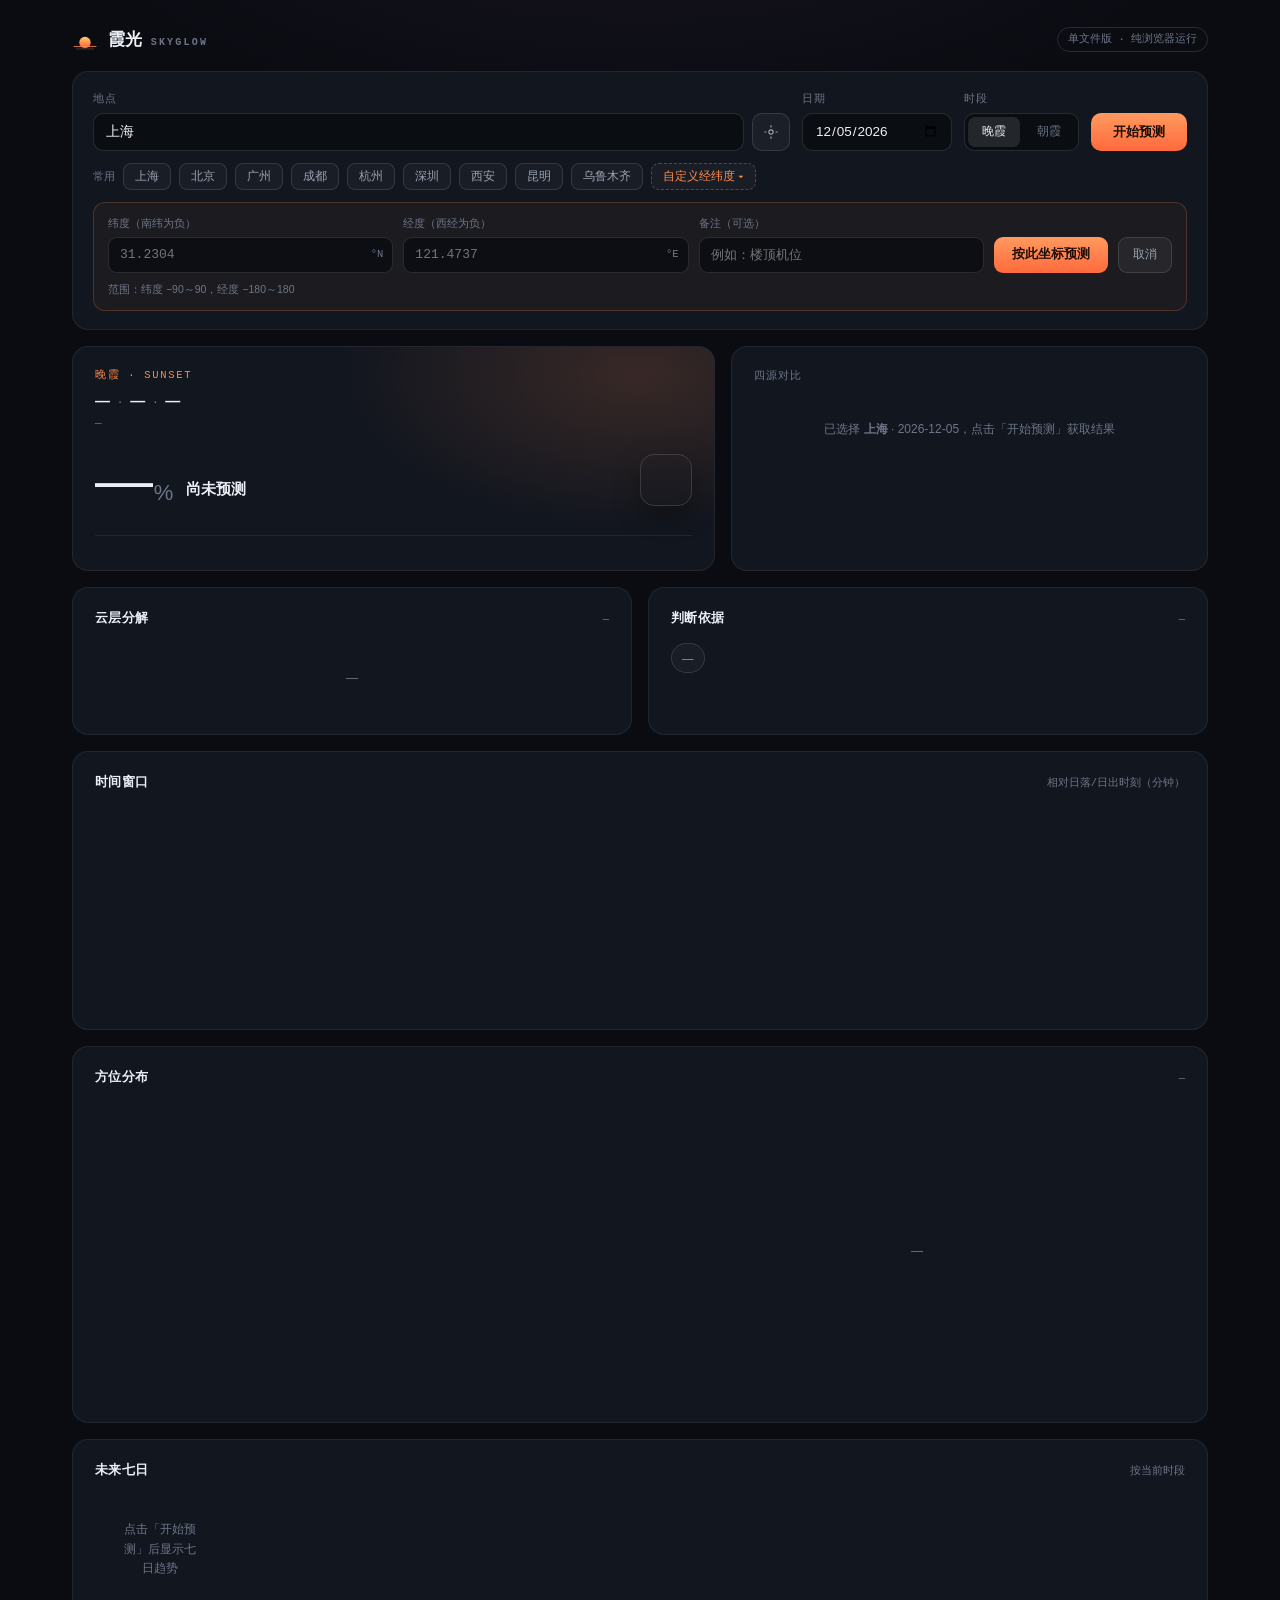
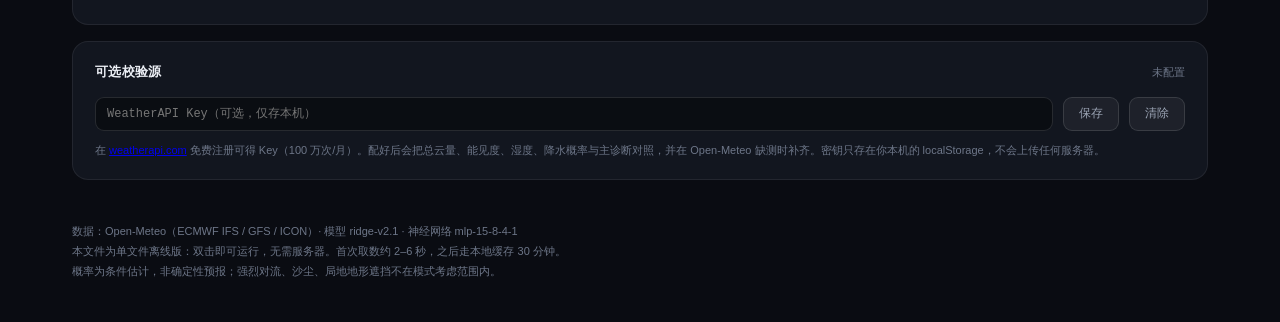
<file: Skyglow-单文件版.html>
<!DOCTYPE html>
<html lang="zh-CN">
<head>
<meta charset="utf-8">
<meta name="viewport" content="width=device-width, initial-scale=1">
<title>霞光 Skyglow · 火烧云概率预报（单文件版）</title>
<meta name="description" content="朝霞/晚霞定量预报：四源分层云量、太阳几何、光谱消光，纯浏览器运行，双击即可使用。">
<link rel="icon" type="image/svg+xml" href="[data-uri]">
<style>
:root{
  --bg:#0a0c12; --bg2:#0e1118; --card:#12161f; --card2:#161b26;
  --line:rgba(255,255,255,.07); --line2:rgba(255,255,255,.12);
  --text:#eceff5; --muted:#9aa3b3; --muted2:#6d7688;
  --accent:#ff8a4c; --accent2:#ff5a3c;
  --mono:"SF Mono",ui-monospace,"Cascadia Mono",Consolas,monospace;
}
*{box-sizing:border-box}
html,body{margin:0;padding:0}
body{
  background:radial-gradient(1200px 600px at 50% -10%,#1b1622 0%,#0a0c12 55%) no-repeat,var(--bg);
  color:var(--text);
  font-family:-apple-system,BlinkMacSystemFont,"Segoe UI","PingFang SC","Hiragino Sans GB","Microsoft YaHei",sans-serif;
  font-size:14px;line-height:1.6;-webkit-font-smoothing:antialiased;
}
.wrap{max-width:1180px;margin:0 auto;padding:0 22px}
.card{background:var(--card);border:1px solid var(--line);border-radius:16px;padding:20px 22px}

/* header */
.top{padding:26px 0 18px}
.top-inner{display:flex;align-items:center;gap:12px}
.brand{display:flex;align-items:center;gap:10px;text-decoration:none;color:inherit}
.brand-mark{display:grid;place-items:center}
.brand-text{font-size:17px;font-weight:600;letter-spacing:.02em}
.brand-en{font-size:10px;color:var(--muted2);letter-spacing:.22em;margin-left:8px;font-family:var(--mono)}
.badge{margin-left:auto;font-size:10.5px;color:var(--muted2);font-family:var(--mono);
  border:1px solid var(--line2);border-radius:999px;padding:3px 10px}

/* query */
.query-card{background:var(--card);border:1px solid var(--line);border-radius:16px;padding:18px 20px;margin-bottom:16px}
.query-row{display:flex;gap:12px;flex-wrap:wrap;align-items:flex-end}
.field{display:flex;flex-direction:column;gap:6px}
.field label{font-size:10.5px;color:var(--muted2);letter-spacing:.05em}
.field input{height:38px;padding:0 12px;border-radius:10px;border:1px solid var(--line2);
  background:rgba(8,10,15,.72);color:var(--text);font-size:13.5px;font-family:inherit;outline:none}
.field input:focus{border-color:rgba(255,138,76,.5)}
.loc-field{flex:1 1 320px;min-width:260px;position:relative}
.loc-wrap{position:relative;display:flex;gap:8px}
.loc-wrap input{flex:1}
.geo-btn{width:38px;height:38px;flex:0 0 38px;display:grid;place-items:center;border-radius:10px;
  border:1px solid var(--line2);background:rgba(255,255,255,.04);color:var(--muted);cursor:pointer}
.geo-btn:hover{color:var(--text);border-color:var(--line2)}
.date-field input{width:150px}
.seg{display:inline-flex;gap:3px;background:rgba(8,10,15,.72);border:1px solid var(--line2);
  border-radius:10px;padding:3px;height:38px;align-items:center}
.seg button{border:0;background:none;color:var(--muted2);font-size:12px;padding:5px 14px;
  border-radius:7px;cursor:pointer;font-family:inherit;height:30px}
.seg button.on{background:rgba(255,255,255,.10);color:var(--text)}
.go{height:38px;padding:0 22px;border:0;border-radius:10px;cursor:pointer;font-family:inherit;
  background:linear-gradient(180deg,#ff9a5e,#ff6a3d);color:#1a0c06;font-weight:600;font-size:13px}
.go:disabled{opacity:.55;cursor:default}
.go.dirty{box-shadow:0 0 0 2px rgba(255,138,76,.38),0 6px 18px rgba(255,106,61,.25)}
.suggest{position:absolute;top:100%;left:0;right:0;margin-top:6px;z-index:40;
  background:#161b26;border:1px solid var(--line2);border-radius:12px;overflow:hidden;
  box-shadow:0 18px 40px rgba(0,0,0,.55)}
.suggest button{display:flex;gap:10px;align-items:center;width:100%;text-align:left;padding:9px 12px;
  border:0;background:none;color:var(--text);font-family:inherit;font-size:13px;cursor:pointer}
.suggest button:hover{background:rgba(255,255,255,.06)}
.suggest .s-admin{font-size:11px;color:var(--muted2)}
.suggest .s-coord{margin-left:auto;font-family:var(--mono);font-size:10px;color:var(--muted2)}

.quick{display:flex;gap:8px;flex-wrap:wrap;align-items:center;margin-top:12px}
.quick span{font-size:10.5px;color:var(--muted2)}
.quick button{font-size:11.5px;padding:5px 11px;border-radius:8px;cursor:pointer;font-family:inherit;
  border:1px solid var(--line2);background:rgba(255,255,255,.03);color:var(--muted)}
.quick button:hover{color:var(--text);border-color:rgba(255,255,255,.2)}
.quick button.coord-toggle{border-style:dashed;color:var(--accent);border-color:rgba(255,138,76,.35)}

.coord-panel{display:grid;grid-template-columns:1fr 1fr 1fr auto auto;gap:10px;align-items:end;
  margin-top:12px;padding:12px 14px;border-radius:12px;border:1px solid rgba(255,138,76,.22);
  background:rgba(255,138,76,.045)}
.cp-field{position:relative}
.cp-field label{display:block;font-size:10.5px;color:var(--muted2);margin-bottom:5px}
.cp-field input{width:100%;height:36px;padding:0 34px 0 11px;border-radius:9px;border:1px solid var(--line2);
  background:rgba(8,10,15,.72);color:var(--text);font-size:13px;font-family:var(--mono);outline:none}
.cp-field.cp-name input{padding-right:11px;font-family:inherit}
.cp-unit{position:absolute;right:10px;bottom:10px;font-size:10.5px;color:var(--muted2);font-family:var(--mono)}
.cp-go{height:36px;padding:0 18px;border:0;border-radius:9px;cursor:pointer;font-family:inherit;
  background:linear-gradient(180deg,#ff9a5e,#ff6a3d);color:#1a0c06;font-weight:600;font-size:12.5px;white-space:nowrap}
.cp-cancel{height:36px;padding:0 14px;border-radius:9px;cursor:pointer;font-family:inherit;
  background:rgba(255,255,255,.05);border:1px solid var(--line2);color:var(--muted);font-size:12px}
.cp-hint{grid-column:1/-1;font-size:10.5px;color:var(--muted2);margin-top:-2px}
.cp-hint.err{color:#f0b0aa}

/* hero */
.hero{display:grid;grid-template-columns:1.35fr 1fr;gap:16px;margin-bottom:16px}
.hero-main{position:relative;overflow:hidden}
.hero-main::after{content:"";position:absolute;inset:0;pointer-events:none;
  background:radial-gradient(420px 220px at 88% 12%,rgba(255,138,76,.16),transparent 70%)}
.eyebrow{font-size:10.5px;letter-spacing:.16em;color:var(--accent);font-family:var(--mono)}
.place-line{font-size:15px;margin-top:6px;font-weight:600;display:flex;gap:8px;align-items:baseline;flex-wrap:wrap}
.place-line .dot{color:var(--muted2);font-weight:400}
.coord-line{font-size:11px;color:var(--muted2);font-family:var(--mono);margin-top:2px}
.big{display:flex;align-items:flex-end;gap:14px;margin:18px 0 6px}
.pct{font-size:58px;line-height:1;font-weight:250;letter-spacing:-.02em;font-variant-numeric:tabular-nums}
.pct small{font-size:22px;color:var(--muted2);margin-left:2px;font-weight:400}
.grade{font-size:15px;font-weight:600;padding-bottom:8px}
.grade .sub{display:block;font-size:11px;color:var(--muted2);font-weight:400;margin-top:2px}
.swatch{width:52px;height:52px;border-radius:14px;border:1px solid rgba(255,255,255,.14);
  margin-left:auto;align-self:center;box-shadow:0 8px 26px rgba(0,0,0,.4)}
.nn-row{display:flex;align-items:center;gap:8px;margin-top:10px;font-size:12.5px;flex-wrap:wrap}
.nn-tag{font-size:10.5px;letter-spacing:.04em;color:var(--muted2);border:1px solid var(--line2);
  border-radius:999px;padding:2px 9px}
.nn-v{font-family:var(--mono);font-size:14px;color:var(--text);font-variant-numeric:tabular-nums}
.nn-d{font-size:11px;color:var(--muted2)}
.nn-d.up{color:#f0d3a0}
.nn-d.dn{color:#a9c8e8}
.meta-row{display:flex;gap:22px;flex-wrap:wrap;margin-top:16px;padding-top:14px;border-top:1px solid var(--line)}
.meta-item .k{font-size:10px;color:var(--muted2);letter-spacing:.05em}
.meta-item .v{font-size:14px;margin-top:1px;font-variant-numeric:tabular-nums}

.side h3{margin:0 0 10px;font-size:11px;letter-spacing:.08em;color:var(--muted2);font-weight:500}
.src-row{display:flex;align-items:center;gap:10px;padding:7px 0;border-bottom:1px solid rgba(255,255,255,.045)}
.src-row:last-child{border-bottom:0}
.src-row i{width:8px;height:8px;border-radius:2px;flex:0 0 8px}
.src-row .nm{font-size:12.5px;flex:1;min-width:0;overflow:hidden;text-overflow:ellipsis;white-space:nowrap}
.src-row .bar{width:74px;height:5px;border-radius:3px;background:rgba(255,255,255,.08);overflow:hidden;flex:0 0 74px}
.src-row .bar span{display:block;height:100%;border-radius:3px}
.src-row .pv{font-family:var(--mono);font-size:11.5px;width:46px;text-align:right;flex:0 0 46px}
.src-row .pv.err{color:#e08c86;font-size:10px}

/* panels */
.grid2{display:grid;grid-template-columns:1fr 1fr;gap:16px;margin-bottom:16px}
.panel-h{display:flex;align-items:baseline;gap:10px;margin-bottom:14px}
.panel-h h2{margin:0;font-size:13px;font-weight:600;letter-spacing:.02em}
.panel-h .sp{font-size:10.5px;color:var(--muted2);margin-left:auto;font-family:var(--mono)}

.deck{display:grid;grid-template-columns:52px 1fr 78px;gap:10px;align-items:center;padding:8px 0;
  border-bottom:1px solid rgba(255,255,255,.045)}
.deck:last-child{border-bottom:0}
.deck .dn{font-size:12px;color:var(--muted)}
.deck .dbar{height:8px;border-radius:4px;background:rgba(255,255,255,.07);overflow:hidden;position:relative}
.deck .dbar span{display:block;height:100%;border-radius:4px}
.deck .dv{text-align:right;font-family:var(--mono);font-size:11px;color:var(--muted2)}

.chips{display:flex;flex-wrap:wrap;gap:7px}
.chip{font-size:11.5px;padding:5px 10px;border-radius:999px;border:1px solid var(--line2);
  color:var(--muted);background:rgba(255,255,255,.03)}
.chip.pos{border-color:rgba(120,200,150,.35);color:#a9e8c8;background:rgba(120,200,150,.08)}
.chip.warn{border-color:rgba(230,180,100,.35);color:#f0d3a0;background:rgba(230,180,100,.08)}
.chip.neg{border-color:rgba(224,120,110,.35);color:#f0b0aa;background:rgba(224,120,110,.08)}

canvas{display:block;width:100%}
.tl-wrap{position:relative;height:190px}
.win{margin-top:12px;display:flex;gap:18px;flex-wrap:wrap;font-size:12px;color:var(--muted)}
.win b{color:var(--text);font-weight:600}

/* week */
.week{display:grid;grid-template-columns:repeat(8,1fr);gap:8px}
.wday{background:rgba(255,255,255,.025);border:1px solid var(--line);border-radius:11px;
  padding:10px 6px;text-align:center;cursor:pointer;transition:border-color .15s}
.wday:hover{border-color:var(--line2)}
.wday.on{border-color:rgba(255,138,76,.55);background:rgba(255,138,76,.07)}
.wday .wd{font-size:10.5px;color:var(--muted2)}
.wday .wn{font-size:10px;color:var(--muted2);font-family:var(--mono);margin-top:1px}
.wday .wp{font-size:17px;margin:5px 0 3px;font-variant-numeric:tabular-nums}
.wday .wp small{font-size:10px;color:var(--muted2)}
.wday .wb{height:4px;border-radius:2px;background:rgba(255,255,255,.08);overflow:hidden;margin:0 4px}
.wday .wb i{display:block;height:100%;border-radius:2px}
.wday .wl{font-size:9.5px;color:var(--muted2);margin-top:4px;height:12px}

/* radar */
.radar-wrap{display:grid;grid-template-columns:1fr 1fr;gap:18px;align-items:center}
.radar-box{position:relative;aspect-ratio:1;max-width:330px;margin:0 auto}
.dirlist{display:flex;flex-direction:column;gap:5px}
.dirline{display:flex;align-items:center;gap:9px;font-size:11.5px}
.dirline .nm{width:52px;color:var(--muted2);flex:0 0 52px}
.dirline .b{flex:1;height:5px;border-radius:3px;background:rgba(255,255,255,.07);overflow:hidden}
.dirline .b i{display:block;height:100%;border-radius:3px}
.dirline .v{width:34px;text-align:right;font-family:var(--mono);color:var(--muted)}

/* misc */
.empty{padding:26px;text-align:center;color:var(--muted2);font-size:12px}
.fine{font-size:11px;color:var(--muted2);line-height:1.7}
.toast{position:fixed;left:50%;bottom:26px;transform:translateX(-50%);z-index:99;
  background:#20262f;border:1px solid var(--line2);color:var(--text);font-size:12.5px;
  padding:9px 16px;border-radius:10px;box-shadow:0 12px 34px rgba(0,0,0,.5);
  opacity:0;transition:opacity .18s,transform .18s;pointer-events:none;max-width:80vw}
.toast.on{opacity:1;transform:translateX(-50%) translateY(-4px)}
.spin{display:inline-block;width:12px;height:12px;border-radius:50%;
  border:2px solid rgba(255,255,255,.15);border-top-color:var(--accent);
  animation:sp .8s linear infinite;vertical-align:-2px;margin-right:7px}
@keyframes sp{to{transform:rotate(360deg)}}
footer{padding:26px 0 40px;color:var(--muted2);font-size:11px;line-height:1.8}
footer a{color:var(--muted);text-decoration:none;border-bottom:1px solid var(--line2)}

/* settings */
.setrow{display:flex;gap:10px;flex-wrap:wrap;align-items:flex-end}
.setrow input{height:34px;padding:0 11px;border-radius:9px;border:1px solid var(--line2);
  background:rgba(8,10,15,.72);color:var(--text);font-size:12px;font-family:var(--mono);outline:none;flex:1;min-width:200px}
.setrow button{height:34px;padding:0 15px;border-radius:9px;cursor:pointer;font-family:inherit;font-size:12px;
  border:1px solid var(--line2);background:rgba(255,255,255,.05);color:var(--muted)}
.setrow button:hover{color:var(--text)}

@media (max-width:980px){
  .hero{grid-template-columns:1fr}
  .grid2{grid-template-columns:1fr}
  .radar-wrap{grid-template-columns:1fr}
  .week{grid-template-columns:repeat(4,1fr)}
  .coord-panel{grid-template-columns:1fr 1fr}
}
</style>
</head>
<body>

<header class="top"><div class="wrap top-inner">
  <a class="brand" href="#">
    <span class="brand-mark">
      <svg viewBox="0 0 32 32" width="26" height="26"><defs><linearGradient id="bg1" x1="0" y1="0" x2="0" y2="1"><stop offset="0" stop-color="#ffd166"/><stop offset="1" stop-color="#ff5a3c"/></linearGradient></defs><circle cx="16" cy="19" r="7" fill="url(#bg1)"/><path d="M2 24h28" stroke="#ff8a5c" stroke-width="1.4" opacity=".75"/><path d="M5 27h22" stroke="#ff8a5c" stroke-width="1" opacity=".35"/></svg>
    </span>
    <span class="brand-text">霞光<span class="brand-en">SKYGLOW</span></span>
  </a>
  <span class="badge">单文件版 · 纯浏览器运行</span>
</div></header>

<main class="wrap">

  <section class="query-card">
    <div class="query-row">
      <div class="field loc-field">
        <label for="loc">地点</label>
        <div class="loc-wrap">
          <input id="loc" type="text" autocomplete="off" spellcheck="false"
                 placeholder="城市、区县，或直接输入 31.23,121.47" value="上海">
          <button class="geo-btn" id="geo" title="使用我的位置">
            <svg viewBox="0 0 24 24" width="16" height="16" fill="none" stroke="currentColor" stroke-width="1.7"><circle cx="12" cy="12" r="3.2"/><path d="M12 2v3.2M12 18.8V22M2 12h3.2M18.8 12H22"/></svg>
          </button>
        </div>
        <div class="suggest" id="suggest" hidden></div>
      </div>
      <div class="field date-field">
        <label for="date">日期</label>
        <input id="date" type="date">
      </div>
      <div class="field">
        <label>时段</label>
        <div class="seg" id="mode">
          <button data-mode="sunset" class="on">晚霞</button>
          <button data-mode="sunrise">朝霞</button>
        </div>
      </div>
      <button class="go" id="go">开始预测</button>
    </div>

    <div class="quick" id="quick">
      <span>常用</span>
      <button data-city="上海" data-lat="31.2304" data-lon="121.4737">上海</button>
      <button data-city="北京" data-lat="39.9042" data-lon="116.4074">北京</button>
      <button data-city="广州" data-lat="23.1291" data-lon="113.2644">广州</button>
      <button data-city="成都" data-lat="30.5728" data-lon="104.0668">成都</button>
      <button data-city="杭州" data-lat="30.2741" data-lon="120.1551">杭州</button>
      <button data-city="深圳" data-lat="22.5431" data-lon="114.0579">深圳</button>
      <button data-city="西安" data-lat="34.3416" data-lon="108.9398">西安</button>
      <button data-city="昆明" data-lat="25.0389" data-lon="102.7183">昆明</button>
      <button data-city="乌鲁木齐" data-lat="43.8256" data-lon="87.6168">乌鲁木齐</button>
      <button class="coord-toggle" id="coordToggle">自定义经纬度 ▾</button>
    </div>

    <div class="coord-panel" id="coordPanel" hidden>
      <div class="cp-field">
        <label for="inLat">纬度（南纬为负）</label>
        <input id="inLat" type="number" step="0.0001" min="-90" max="90" placeholder="31.2304" inputmode="decimal">
        <span class="cp-unit">°N</span>
      </div>
      <div class="cp-field">
        <label for="inLon">经度（西经为负）</label>
        <input id="inLon" type="number" step="0.0001" min="-180" max="180" placeholder="121.4737" inputmode="decimal">
        <span class="cp-unit">°E</span>
      </div>
      <div class="cp-field cp-name">
        <label for="inName">备注（可选）</label>
        <input id="inName" type="text" maxlength="24" placeholder="例如：楼顶机位">
      </div>
      <button class="cp-go" id="coordApply">按此坐标预测</button>
      <button class="cp-cancel" id="coordCancel">取消</button>
      <div class="cp-hint" id="coordHint">范围：纬度 −90～90，经度 −180～180</div>
    </div>
  </section>

  <section class="hero">
    <div class="card hero-main" id="heroMain">
      <div class="eyebrow" id="heroEyebrow">晚霞 · SUNSET</div>
      <div class="place-line"><span id="heroPlace">—</span><span class="dot">·</span><span id="heroDate">—</span><span class="dot">·</span><span id="heroTime">—</span></div>
      <div class="coord-line" id="heroCoord">—</div>
      <div class="big">
        <div class="pct" id="heroPct">—<small>%</small></div>
        <div class="grade" id="heroGrade">—</div>
        <div class="swatch" id="heroSwatch"></div>
      </div>
      <div class="nn-row" id="heroNN" hidden></div>
      <div class="meta-row" id="heroMeta"></div>
    </div>

    <div class="card side">
      <h3>四源对比</h3>
      <div id="srcList"><div class="empty">选择地点与日期后，点击「开始预测」获取结果</div></div>
    </div>
  </section>

  <section class="grid2">
    <div class="card">
      <div class="panel-h"><h2>云层分解</h2><span class="sp" id="deckSp">—</span></div>
      <div id="deckList"><div class="empty">—</div></div>
    </div>
    <div class="card">
      <div class="panel-h"><h2>判断依据</h2><span class="sp" id="reasonSp">—</span></div>
      <div class="chips" id="chips"><span class="chip">—</span></div>
    </div>
  </section>

  <section class="card" style="margin-bottom:16px">
    <div class="panel-h"><h2>时间窗口</h2><span class="sp" id="tlSp">相对日落/日出时刻（分钟）</span></div>
    <div class="tl-wrap"><canvas id="tl" height="190"></canvas></div>
    <div class="win" id="winRow"></div>
  </section>

  <section class="card" style="margin-bottom:16px">
    <div class="panel-h"><h2>方位分布</h2><span class="sp" id="radarSp">—</span></div>
    <div class="radar-wrap">
      <div class="radar-box"><canvas id="radar"></canvas></div>
      <div class="dirlist" id="dirList"><div class="empty">—</div></div>
    </div>
  </section>

  <section class="card" style="margin-bottom:16px">
    <div class="panel-h"><h2>未来七日</h2><span class="sp" id="weekSp">按当前时段</span></div>
    <div class="week" id="weekGrid"><div class="empty">—</div></div>
  </section>

  <section class="card" style="margin-bottom:16px">
    <div class="panel-h"><h2>可选校验源</h2><span class="sp" id="waSp">未配置</span></div>
    <div class="setrow">
      <input id="waKey" type="password" spellcheck="false" placeholder="WeatherAPI Key（可选，仅存本机）">
      <button id="waSave">保存</button>
      <button id="waClear">清除</button>
    </div>
    <p class="fine" style="margin:10px 0 0">在 <a href="https://www.weatherapi.com/signup.aspx" target="_blank" rel="noopener">weatherapi.com</a> 免费注册可得 Key（100 万次/月）。配好后会把总云量、能见度、湿度、降水概率与主诊断对照，并在 Open-Meteo 缺测时补齐。密钥只存在你本机的 localStorage，不会上传任何服务器。</p>
  </section>

  <footer>
    <div>数据：Open-Meteo（ECMWF IFS / GFS / ICON）· 模型 ridge-v2.1 · 神经网络 mlp-15-8-4-1</div>
    <div>本文件为单文件离线版：双击即可运行，无需服务器。首次取数约 2–6 秒，之后走本地缓存 30 分钟。</div>
    <div id="footNote">概率为条件估计，非确定性预报；强烈对流、沙尘、局地地形遮挡不在模式考虑范围内。</div>
  </footer>
</main>

<div class="toast" id="toast"></div>

<script>
/* ==========================================================================
   模型参数（与 data/model.json、data/nn_model.json 完全一致）
   ridge-v2.1 / mlp-15-8-4-1
   ========================================================================== */
const MODEL = {"version": "ridge-v2.1", "features": ["canvas", "canvas_high", "light", "horizon", "purity", "aod", "precip"], "mean": [0.552198, 0.161255, -2.367422, 2.797181, 0.592216, 0.440482, 0.102795], "std": [3.094128, 4.104055, 1.6832, 2.09135, 1.012109, 0.334673, 0.303691], "coef": [0.209356, 0.170426, 0.134162, 0.291155, 0.054547, -0.108413, -0.142713], "intercept": 0.563571, "prob_a": 2.661556, "prob_b": 1.384075, "thresholds": [1.1911, 1.2018, 1.2429, 1.3468, 1.4465], "prob_cuts": [0.08, 0.16, 0.26, 0.38, 0.52], "metrics": {}};
const NN = {"version": "mlp-15-8-4-1", "features": ["cc_low", "cc_mid", "cc_high", "cc_low_up", "cc_mid_up", "rh", "blh", "sun_elev", "canvas", "canvas_high", "light", "horizon", "purity", "aod", "precip"], "mean": [22.717403065825074, 27.192605951307453, 40.976645626690704, 24.840216411181203, 28.789810640216427, 81.37051397655553, 385.00360685302076, -0.8320018034265244, 0.5927031559963934, 0.4501440036068546, 0.18757664562669063, 0.8335014427412077, 0.6203092876465275, 0.4404824165915237, 0.12844183949504057], "std": [35.67374574341661, 39.196516740504464, 44.39289585162846, 27.44271854308941, 31.209714084806905, 12.983839779033186, 283.5218672704708, 0.00400135193487339, 0.40530082725816613, 0.4363822180472008, 0.11841628160237004, 0.26341073150028366, 0.18635031660786955, 0.33467257447752613, 0.6249995069420211], "W": [[[-0.023549420262680917, -0.023715385981124243, -0.023908811895165426, 0.023890557759622583, 0.02350274631453298, 0.02386453994703232, 0.023638026990044348, -0.023578423222776233], [0.00530682782327335, 0.0049968676993742975, 0.004675840534280305, -0.004709486526121114, -0.005388367368834, -0.004761831806637811, -0.005151702147234622, 0.005247273945168215], [0.032050324872273675, 0.03180980248945947, 0.03151620680307529, -0.03152670319964536, -0.03212596371011923, -0.03156483809375613, -0.03190925582591158, 0.03198841329883697], [-0.0731293377051187, -0.0731308513406957, -0.07318299691940633, 0.07318938821141466, 0.07312297039049043, 0.07318549077191348, 0.07314943188634286, -0.07313981027326767], [-0.18765155843552928, -0.18780842675104345, -0.1881196600146185, 0.18812665616665103, 0.18759329862884075, 0.18809759341035245, 0.18778430295948884, -0.18771244448862567], [0.02207037397948263, 0.02245207619770308, 0.02290236858501822, -0.022870028005082102, -0.021951640042694516, -0.022809415517435958, -0.02227575228017431, 0.022151616723234666], [-0.02782483981416886, -0.027970009323476385, -0.028173780755796716, 0.028159082114459444, 0.02777947946370308, 0.028136673855747907, 0.027911323587978085, -0.027860447260512202], [0.002424030107739445, 0.002558857905322461, 0.0027140335069749956, -0.002704475819275865, -0.0023849831270370274, -0.0026841278958184746, -0.0024966209151512575, 0.002447490310925394], [0.1400178773614049, 0.13991019404530688, 0.13985367438291751, -0.13987966171276325, -0.14004387801917456, -0.13989139954195884, -0.13998930728909414, 0.14001692825050582], [0.022167120443670234, 0.022065675017248258, 0.021932049100135145, -0.02194236209015228, -0.022196564824647796, -0.021957849150323273, -0.02210877936657452, 0.022145324204100442], [0.19103348516788207, 0.19150425421336256, 0.1922184294886344, -0.1921937023958585, -0.1908834560597996, -0.19210702891237777, -0.19134284133106375, 0.19115794093613717], [0.08449363511017564, 0.08456652133055911, 0.08469922112607807, -0.08470074225148369, -0.08446629864288796, -0.08468815839952397, -0.08454965123693166, 0.08451893973120249], [0.08608153237505223, 0.08598700364063416, 0.08593725428474908, -0.08595624277441279, -0.08610108553073664, -0.08596633585586494, -0.08605268247974437, 0.08607375823221479], [-0.020118651099117865, -0.020100975487901723, -0.020110140381092226, 0.02011547060074089, 0.020121712889641916, 0.020115164227697616, 0.020119238144802508, -0.02012076020461019], [-0.056408622707184546, -0.05647996969522347, -0.05659011121351562, 0.05658770615073618, 0.056386568456290635, 0.056575787721127334, 0.05645751908840031, -0.05643023300287083]], [[-0.18459249044463258, 0.18470029375182653, -0.18467588727143514, -0.184710847278619], [-0.18473912313514504, 0.18484954784226348, -0.18479489264031304, -0.18486546428897188], [-0.1850192882264017, 0.1851371877228141, -0.18511247698012673, -0.1851591419716118], [0.18503792538624486, -0.1851387022717212, 0.185114322324701, 0.18516164538003624], [0.18453348976610395, -0.18464791243600334, 0.18461947990429714, 0.18466602444702815], [0.18500920875353447, -0.18511184000184613, 0.18508647552723803, 0.18513362994435928], [0.1847168921658989, -0.184820093584436, 0.18479439540578937, 0.18484906816175473], [-0.18465044865811842, 0.1847566616723861, -0.18472574851857718, -0.18477934344753658]], [[-0.5986992361332694], [0.5990788144421255], [-0.5989700004246724], [-0.5991683343265612]]], "B": [[-0.01979284733848443, -0.017610863350681304, -0.015440994248454647, 0.015716175807573514, 0.02037508149855854, 0.016001582955958087, 0.018753595221232374, -0.019400910892652008], [0.04853656094760442, -0.04159562752505099, 0.043047831634184505, 0.04049666257747992], [-1.8909183460651051]]};

/* Skyglow core algorithms — direct port of core/solar.py, spectrum.py, model.py, nn.py.
   Verified against the Python implementation by tools/verify_port.py. */

const R_EARTH = 6371.0088;
const REFRACTION = -0.833;

/* ---------------- solar.py ---------------- */
function julian(ms) { return ms / 86400000.0 + 2440587.5; }

function solarPosition(lat, lon, ms) {
  const jd = julian(ms);
  const T = (jd - 2451545.0) / 36525.0;
  const L0 = ((280.46646 + 36000.76983 * T + 0.0003032 * T * T) % 360.0 + 360.0) % 360.0;
  const M = 357.52911 + 35999.05029 * T - 0.0001537 * T * T;
  const e = 0.016708634 - 0.000042037 * T - 0.0000001267 * T * T;
  const Mr = M * Math.PI / 180;
  const C = ((1.914602 - 0.004817 * T - 0.000014 * T * T) * Math.sin(Mr)
    + (0.019993 - 0.000101 * T) * Math.sin(2 * Mr)
    + 0.000289 * Math.sin(3 * Mr));
  const trueLong = L0 + C;
  const omega = 125.04 - 1934.136 * T;
  const lam = trueLong - 0.00569 - 0.00478 * Math.sin(omega * Math.PI / 180);
  const eps0 = 23.0 + (26.0 + (21.448 - 46.815 * T - 0.00059 * T * T + 0.001813 * T ** 3) / 60.0) / 60.0;
  const eps = eps0 + 0.00256 * Math.cos(omega * Math.PI / 180);
  const decl = Math.asin(Math.sin(eps * Math.PI / 180) * Math.sin(lam * Math.PI / 180));
  const y = Math.tan(eps * Math.PI / 360.0) ** 2;
  const L0r = L0 * Math.PI / 180;
  const eqtime = 4.0 * (180 / Math.PI) * (
    y * Math.sin(2 * L0r) - 2.0 * e * Math.sin(Mr)
    + 4.0 * e * y * Math.sin(Mr) * Math.cos(2 * L0r)
    - 0.5 * y * y * Math.sin(4 * L0r) - 1.25 * e * e * Math.sin(2 * Mr));

  const d = new Date(ms);
  const utcMin = d.getUTCHours() * 60.0 + d.getUTCMinutes() + d.getUTCSeconds() / 60.0;
  const tst = ((utcMin + eqtime + 4.0 * lon) % 1440.0 + 1440.0) % 1440.0;
  const ha = tst / 4.0 - 180.0;

  const latr = lat * Math.PI / 180;
  const har = ha * Math.PI / 180;
  let cosz = Math.sin(latr) * Math.sin(decl) + Math.cos(latr) * Math.cos(decl) * Math.cos(har);
  cosz = Math.max(-1.0, Math.min(1.0, cosz));
  const zen = Math.acos(cosz) * 180 / Math.PI;
  const elev = 90.0 - zen;

  const sinz = Math.sin(zen * Math.PI / 180);
  let az;
  if (sinz < 1e-9) {
    az = 0.0;
  } else {
    let v = (Math.cos(latr) * Math.sin(decl)
      - Math.sin(latr) * Math.cos(decl) * Math.cos(har)) / Math.max(1e-9, Math.cos(elev * Math.PI / 180));
    v = Math.max(-1.0, Math.min(1.0, v));
    az = Math.acos(v) * 180 / Math.PI;
    if (ha > 0) az = (360.0 - az) % 360.0;
  }
  return [elev, az];
}

/* Local civil date at a fixed UTC offset -> epoch ms of local midnight. */
function localMidnightMs(y, m, day, offsetHours) {
  return Date.UTC(y, m - 1, day, 0, 0, 0) - offsetHours * 3600000;
}

function findCrossing(lat, lon, startMs, hoursSpan, rising, stepMin) {
  let prevT = startMs;
  let prevE = solarPosition(lat, lon, prevT)[0];
  const n = Math.floor(hoursSpan * 60 / stepMin);
  for (let i = 1; i <= n; i++) {
    const t = startMs + i * stepMin * 60000;
    const e = solarPosition(lat, lon, t)[0];
    const crossed = rising ? (prevE < REFRACTION && REFRACTION <= e)
      : (prevE >= REFRACTION && REFRACTION > e);
    if (crossed) {
      let lo = prevT, hi = t;
      for (let k = 0; k < 18; k++) {
        const mid = lo + (hi - lo) / 2;
        const em = solarPosition(lat, lon, mid)[0];
        if ((em < REFRACTION) === rising) lo = mid; else hi = mid;
      }
      return lo + (hi - lo) / 2;
    }
    prevT = t; prevE = e;
  }
  return null;
}

function eventTimes(lat, lon, y, m, day, offsetHours, stepMin = 2, which = null) {
  const start = localMidnightMs(y, m, day, offsetHours);
  return {
    sunrise: which === "sunset" ? null : findCrossing(lat, lon, start, 24.0, true, stepMin),
    sunset: which === "sunrise" ? null : findCrossing(lat, lon, start, 24.0, false, stepMin),
  };
}

function illuminationLimit(cloudBaseKm) {
  if (cloudBaseKm <= 0) return 0.0;
  return -(180 / Math.PI) * Math.sqrt(2.0 * cloudBaseKm / R_EARTH);
}

/* ---------------- spectrum.py ---------------- */
const RAYLEIGH_TAU_550 = 0.098;
const AEROSOL_ANGSTROM = 1.3;
const AEROSOL_SCALE_HEIGHT = 1.4;
const RAYLEIGH_SCALE_HEIGHT = 7.5;
const AEROSOL_AIRMASS_GAIN = 12.0;
const SUN_TEMP = 5778.0;

function planck(lamNm, temp = SUN_TEMP) {
  const lam = lamNm * 1e-9;
  const h = 6.62607015e-34, c = 2.99792458e8, k = 1.380649e-23;
  return (2 * h * c * c / lam ** 5) / (Math.exp(h * c / (lam * k * temp)) - 1);
}

function gauss(x, mu, s1, s2) {
  const s = x < mu ? s1 : s2;
  return Math.exp(-0.5 * ((x - mu) / s) ** 2);
}

function cieXyz(lam) {
  const x = 1.056 * gauss(lam, 599.8, 37.9, 31.0)
    + 0.362 * gauss(lam, 442.0, 16.0, 26.7)
    - 0.065 * gauss(lam, 501.1, 20.4, 26.2);
  const y = 0.821 * gauss(lam, 568.8, 46.9, 40.5)
    + 0.286 * gauss(lam, 530.9, 16.3, 31.1);
  const z = 1.217 * gauss(lam, 437.0, 11.8, 36.0)
    + 0.681 * gauss(lam, 459.0, 26.0, 13.8);
  return [x, y, z];
}

const LAMBDAS = Array.from({ length: 61 }, (_, i) => 400 + 5 * i);
const CMF = LAMBDAS.map(l => cieXyz(l));
const PLANCK_N = LAMBDAS.map(l => planck(l));
const MAXP = Math.max(...PLANCK_N);

function xyzToLinearRgb(x, y, z) {
  return [3.2406 * x - 1.5372 * y - 0.4986 * z,
    -0.9689 * x + 1.8758 * y + 0.0415 * z,
    0.0557 * x - 0.2040 * y + 1.0570 * z];
}

function gamma(c) {
  c = Math.max(0.0, Math.min(1.0, c));
  return c <= 0.0031308 ? 12.92 * c : 1.055 * Math.pow(c, 1 / 2.4) - 0.055;
}

function airmass(sunElev, cloudBaseKm) {
  const tangentRay = 38.0 * Math.exp(-cloudBaseKm / RAYLEIGH_SCALE_HEIGHT);
  const tangentAer = AEROSOL_AIRMASS_GAIN * Math.exp(-cloudBaseKm / AEROSOL_SCALE_HEIGHT);
  if (sunElev >= 0) {
    const s = Math.max(Math.sin(sunElev * Math.PI / 180), 0.005);
    return [Math.min(tangentRay, 1.0 / s), Math.min(tangentAer, 0.75 / s), cloudBaseKm];
  }
  const alpha = -sunElev * Math.PI / 180;
  const hT = Math.max(0.0, cloudBaseKm - R_EARTH * alpha * alpha / 2.0);
  return [38.0 * Math.exp(-hT / RAYLEIGH_SCALE_HEIGHT),
    AEROSOL_AIRMASS_GAIN * Math.exp(-hT / AEROSOL_SCALE_HEIGHT), hT];
}

function deckLight(cloudBaseKm, sunElev, aod) {
  let mRay, mAer, hT;
  if (sunElev >= -0.05 && cloudBaseKm <= 0.05) {
    [mRay, mAer, hT] = airmass(Math.max(sunElev, 0.0), 0.001);
  } else {
    [mRay, mAer, hT] = airmass(sunElev, cloudBaseKm);
  }
  aod = Math.max(0.0, aod == null ? 0.15 : aod);

  let X = 0, Y = 0, Z = 0, Xw = 0, Yw = 0, Zw = 0;
  let t470 = 1.0, t620 = 1.0, tau550 = 0.0;
  for (let i = 0; i < LAMBDAS.length; i++) {
    const lam = LAMBDAS[i];
    const tau = RAYLEIGH_TAU_550 * Math.pow(550.0 / lam, 4.1) * mRay
      + aod * Math.pow(550.0 / lam, AEROSOL_ANGSTROM) * mAer;
    const T = Math.exp(-tau);
    const base = PLANCK_N[i] / MAXP;
    const spec = base * T;
    const [cx, cy, cz] = CMF[i];
    X += spec * cx; Y += spec * cy; Z += spec * cz;
    Xw += base * cx; Yw += base * cy; Zw += base * cz;
    if (lam === 550) tau550 = tau;
    if (lam === 470) t470 = T;
    if (lam === 620) t620 = T;
  }

  const lum = Y / Math.max(Yw, 1e-9);
  if (lum <= 1e-9) {
    return { lum: 0.0, rgb: [120, 90, 80], redness: 1.0, tau550, tangent_km: hT, m_ray: mRay, m_aer: mAer };
  }
  const denom = Math.max(X + Y + Z, 1e-12);
  const cx = X / denom, cy = Y / denom;
  const Yn = Math.max(lum, 1e-6);
  const Xn = cx / Math.max(cy, 1e-6) * Yn;
  const Zn = (1.0 - cx - cy) / Math.max(cy, 1e-6) * Yn;
  let [r, g, b] = xyzToLinearRgb(Xn, Yn, Zn);
  r = Math.max(0, r); g = Math.max(0, g); b = Math.max(0, b);
  const mx = Math.max(r, g, b, 1e-9);
  r /= mx; g /= mx; b /= mx;
  const shade = 0.55 + 0.45 * Math.min(1.0, Math.pow(lum / 0.25, 0.35));
  const rgb = [r, g, b].map(c => Math.round(255 * gamma(c) * shade));
  return { lum, rgb, redness: t620 / Math.max(t470, 1e-9), tau550, tangent_km: hT, m_ray: mRay, m_aer: mAer };
}

function colourName(rgb, lum) {
  if (lum < 0.004) return "暗红余晖";
  const [r, g, b] = rgb;
  if (r > 200 && g > 150 && b < 120) return "金黄";
  if (r > 210 && g > 110) return "橘黄";
  if (r > 190 && g > 60) return "橘红";
  if (r > 150 && b < 110) return "绯红";
  return "玫瑰红";
}

/* ---------------- model.py ---------------- */
const GRADES = ["基本不烧", "微烧", "小烧", "小到中烧", "中到大烧", "大烧"];
const GRADE_COLORS = ["#5b6477", "#8a6f5a", "#b5764a", "#d4823c", "#e8603c", "#f2402f"];

const DECKS = [
  { key: "high", label: "高云", base: 8.6, thickness: 1.6, w: 1.00 },
  { key: "mid", label: "中云", base: 5.2, thickness: 1.2, w: 0.95 },
  { key: "low", label: "低云", base: null, thickness: 0.8, w: 0.45 },
];

const DEFAULT_MODEL = {
  version: "physics-v1",
  features: ["canvas", "canvas_high", "light", "horizon", "purity", "aod", "precip"],
  mean: [0, 0, 0, 0, 0, 0, 0],
  std: [1, 1, 1, 1, 1, 1, 1],
  coef: [0.15, 0.30, 0.10, 0.25, 0.10, -0.06, -0.15],
  intercept: -0.55,
  prob_a: 1.55, prob_b: 0.75,
  thresholds: [0.9, 1.6, 2.3, 3.0, 3.8],
  prob_cuts: [0.08, 0.16, 0.26, 0.38, 0.52],
};

function sigmoid(x) {
  if (x < -60) return 0.0;
  if (x > 60) return 1.0;
  return 1.0 / (1.0 + Math.exp(-x));
}
const clamp = (x, lo, hi) => Math.max(lo, Math.min(hi, x));
function logit(p, eps = 0.012) {
  p = clamp(p, eps, 1 - eps);
  return Math.log(p / (1 - p));
}
const round = (v, n) => {
  const f = Math.pow(10, n);
  return Math.round(v * f) / f;
};

function deckBases(w) {
  const blh = w.blh || 0;
  return { low: blh ? clamp(blh / 1000.0, 0.45, 2.2) : 1.2, mid: 5.2, high: 8.6 };
}

function canvasCurve(key, cover) {
  const u = clamp(cover / 100.0, 0, 1);
  if (key === "high") return 1.0 - Math.exp(-3.1 * u);
  if (key === "mid") {
    let c = 1.0 - Math.exp(-3.7 * u);
    if (u > 0.94) c *= 0.86;
    return c;
  }
  return 0.52 * (1.0 - Math.exp(-1.5 * u));
}

function featuresFromWeather(w, sunElev) {
  const bases = deckBases(w);
  const aod = clamp(w.aod == null ? 0.15 : w.aod, 0.02, 1.2);
  const aodUp = clamp(w.aod_up == null ? aod : w.aod_up, 0.02, 1.5);

  const decks = DECKS.map(d => {
    const baseKm = bases[d.key];
    const cover = w["cc_" + d.key] || 0.0;
    const effH = baseKm + 0.45 * d.thickness;
    const limit = illuminationLimit(effH);
    const gate = 1.0 / (1.0 + Math.exp(-(sunElev - limit) / 0.7));
    const canvas = canvasCurve(d.key, cover) * d.w * gate;
    const light = deckLight(effH, sunElev, d.key === "low" ? aod : aodUp);
    return {
      key: d.key, label: d.label, cover, base_km: baseKm, canvas,
      lit: sunElev >= limit, light, weight: d.w, limit,
    };
  });

  const totalW = decks.reduce((s, x) => s + x.canvas, 0);
  let canvas, lightVal, rgb;
  if (totalW > 1e-6) {
    canvas = 1.0 - decks.reduce((p, x) => p * (1.0 - x.canvas), 1.0);
    lightVal = decks.reduce((s, x) => s + x.canvas * x.light.lum, 0) / totalW;
    rgb = [0, 1, 2].map(i => decks.reduce((s, x) => s + x.canvas * x.light.rgb[i], 0) / totalW);
  } else {
    canvas = 0.0; lightVal = 0.0; rgb = [108, 96, 92];
  }

  const lowUp = clamp((w.cc_low_up != null ? w.cc_low_up : (w.cc_low || 0)) / 100.0, 0, 1);
  const midUp = clamp((w.cc_mid_up != null ? w.cc_mid_up : (w.cc_mid || 0)) / 100.0, 0, 1);
  let horizon = 1.0 - 0.85 * sigmoid((lowUp - 0.62) / 0.10);
  horizon *= 1.0 - 0.25 * sigmoid((midUp - 0.85) / 0.08);
  horizon *= 1.0 - 0.30 * sigmoid((clamp((w.cc_low || 0) / 100.0, 0, 1) - 0.80) / 0.08);
  horizon = clamp(horizon, 0.05, 1.0);

  const rh = w.rh == null ? 60.0 : w.rh;
  let visKm;
  if (w.vis == null) {
    const growth = Math.pow(1.0 - clamp(rh, 5, 99) / 100.0, -0.55);
    const bExt = aod / 1.4 * growth + 0.012;
    visKm = clamp(3.912 / bExt, 1.0, 80.0);
  } else {
    visKm = w.vis / 1000.0;
  }

  const precip = w.precip || 0.0;
  let purity = (0.62 + 0.38 * sigmoid((visKm - 12) / 4.0))
    * (1.0 - 0.28 * sigmoid((rh - 92) / 4.0));
  if (precip >= 0.05) purity *= precip < 0.6 ? 0.55 : 0.28;
  purity = clamp(purity, 0.05, 1.0);

  return {
    canvas: clamp(canvas, 0, 0.999),
    canvas_high: clamp(decks[0].canvas, 0, 0.999),
    canvas_mid: clamp(decks[1].canvas, 0, 0.999),
    canvas_low: clamp(decks[2].canvas, 0, 0.999),
    light: clamp(lightVal, 0, 1),
    horizon, purity, aod, precip,
    rgb: rgb.map(c => Math.round(c)),
    decks, bases, low_up: lowUp, mid_up: midUp,
  };
}

function rawFeatures(f) {
  return [logit(f.canvas), logit((f.canvas_high || 0) * 1.6),
    Math.log(Math.max(f.light, 0.004)), logit(f.horizon), logit(f.purity),
    f.aod, f.precip >= 0.2 ? 1.0 : 0.0];
}

function intensityOf(f, model) {
  const x = rawFeatures(f);
  let z = model.intercept;
  for (let i = 0; i < x.length; i++) {
    z += model.coef[i] * (x[i] - model.mean[i]) / (model.std[i] || 1.0);
  }
  return z;
}
const probabilityOf = (idx, model) => sigmoid(model.prob_a * (idx - model.prob_b));

function gradeFromIndex(idx, model) {
  let g = 0;
  model.thresholds.forEach((th, i) => { if (idx >= th) g = i + 1; });
  return g;
}

function assess(w, sunElev, event, model) {
  const f = featuresFromWeather(w, sunElev);
  const idx = clamp(intensityOf(f, model), -1.0, 6.5);
  const p = probabilityOf(idx, model);
  const g = gradeFromIndex(idx, model);
  const lum = f.light, rgb = f.rgb;
  const hex = "#" + rgb.map(c => c.toString(16).padStart(2, "0")).join("");
  return {
    probability: round(p, 4), index: round(idx, 3),
    grade: g, grade_label: GRADES[g], grade_color: GRADE_COLORS[g],
    colour: { rgb, hex, name: colourName(rgb, lum), luminance: round(lum, 4) },
    features: {
      canvas: round(f.canvas, 4), light: round(lum, 4), horizon: round(f.horizon, 4),
      purity: round(f.purity, 4), aod: round(f.aod, 3), precip: round(f.precip, 2),
    },
    decks: f.decks.map(d => ({
      key: d.key, label: d.label, cover: round(d.cover, 1), base_km: round(d.base_km, 2),
      canvas: round(d.canvas, 3), lit: d.lit, luminance: round(d.light.lum, 4),
      rgb: d.light.rgb, tangent_km: round(d.light.tangent_km, 2),
    })),
    event, sun_elev: round(sunElev, 3), model_version: model.version,
  };
}

function contrast(elev) { return 1.0 / (1.0 + Math.exp((elev - 0.6) / 1.5)); }

function timeline(w, eventMs, lat, lon, model, before = 35, after = 55, step = 1) {
  const ref = contrast(solarPosition(lat, lon, eventMs)[0]);
  const out = [];
  for (let m = -before; m <= after; m += step) {
    const t = eventMs + m * 60000;
    const [elev, az] = solarPosition(lat, lon, t);
    const r = assess(w, elev, "sunset", model);
    const shape = Math.min(1.0, contrast(elev) / Math.max(ref, 0.25));
    out.push({
      minute: m, time: new Date(t).toISOString(), elev: round(elev, 3), az: round(az, 1),
      probability: r.probability, view: round(Math.min(1.0, r.probability * shape), 4),
      grade: r.grade, luminance: r.features.light, rgb: r.colour.rgb,
    });
  }
  return out;
}

function bestWindow(tl) {
  if (!tl || !tl.length) return null;
  const pk = Math.max(...tl.map(x => x.view));
  if (pk < 0.08) return null;
  const thr = Math.max(0.10, pk * 0.45);
  let best = [], cur = [];
  for (const x of tl) {
    if (x.view >= thr && x.luminance > 0.012 && x.elev < 4.5) cur.push(x);
    else { if (cur.length > best.length) best = cur; cur = []; }
  }
  if (cur.length > best.length) best = cur;
  if (!best.length) return null;
  const peak = best.reduce((a, b) => (b.view > a.view ? b : a));
  return {
    start_min: best[0].minute, end_min: best[best.length - 1].minute,
    peak_min: peak.minute,
    peak_probability: round(Math.max(...best.map(x => x.view)), 3),
    start: best[0].time, end: best[best.length - 1].time, duration: best.length,
  };
}

/* ---------------- nn.py ---------------- */
function nnPredict(feats, m) {
  if (!m || !m.W) return null;
  let h = feats.map((v, i) => (v - m.mean[i]) / (m.std[i] || 1.0));
  for (let i = 0; i < m.W.length; i++) {
    const Wi = m.W[i], Bi = m.B[i];
    const out = [];
    for (let k = 0; k < Wi[0].length; k++) {
      let s = Bi[k];
      for (let j = 0; j < h.length; j++) s += h[j] * Wi[j][k];
      out.push(s);
    }
    h = i < m.W.length - 1 ? out.map(v => Math.tanh(v)) : out;
  }
  const logitV = Math.max(-30.0, Math.min(30.0, h[0]));
  return 1.0 / (1.0 + Math.exp(-logitV));
}

</script>

<script>
/* ============================================================================
   Skyglow 单文件版 —— 取数层 / 编排层 / 渲染层
   取值与配色和 Python 版一致；核心算法见上方 core 段（已逐值校验）。
   ========================================================================== */
(function () {
"use strict";

const $ = s => document.querySelector(s);
const $$ = s => Array.from(document.querySelectorAll(s));
const clamp = (v, a, b) => Math.max(a, Math.min(b, v));
const pad2 = n => String(n).padStart(2, "0");

/* ---------------- endpoints & constants ---------------- */
const OM_FORECAST = "https://api.open-meteo.com/v1/forecast";
const OM_ARCHIVE = "https://archive-api.open-meteo.com/v1/archive";
const OM_AIR = "https://air-quality-api.open-meteo.com/v1/air-quality";
const OM_GEO = "https://geocoding-api.open-meteo.com/v1/search";
const WA_API = "https://api.weatherapi.com/v1/forecast.json";

const SOURCES = [
  { id: "openmeteo", label: "Open-Meteo", short: "OM", color: "#ff8a4c",
    tokens: ["best_match", "archive_best_match", ""] },
  { id: "ecmwf", label: "ECMWF IFS", short: "IFS", color: "#6f8fb8", tokens: ["ecmwf_ifs025"] },
  { id: "gfs", label: "GFS", short: "GFS", color: "#5ad19a", tokens: ["gfs_seamless"] },
  { id: "icon", label: "ICON", short: "ICON", color: "#c58ad6", tokens: ["icon_seamless"] },
];
const MODELS_PARAM = "best_match,ecmwf_ifs025,gfs_seamless,icon_seamless";
/* Open-Meteo 的配额按「格点数 × 变量数 × 天数」加权，浏览器没有服务端缓存兜底，
   所以只取模型真正读取的 7 个变量（露点/风/降水概率不参与打分）。 */
const VARS = "cloud_cover_low,cloud_cover_mid,cloud_cover_high,visibility,"
  + "relative_humidity_2m,precipitation,boundary_layer_height";
const AZ_VARS = "cloud_cover_low,cloud_cover_mid,cloud_cover_high,boundary_layer_height";

const RINGS = [120, 250, 380];
const AZIMUTHS = [0, 45, 90, 135, 180, 225, 270, 315];
const AZ_DISTANCES = [60, 140, 240, 380];
const AZ_TRANSECT = [40, 80, 120, 160, 200, 240, 280, 320, 360, 400, 450, 500, 550];
const DIR_NAMES = ["北", "北东北", "东北", "东东北", "东", "东东南", "东南", "南东南",
  "南", "南西南", "西南", "西西南", "西", "西西北", "西北", "北西北"];

const state = { lat: 31.2304, lon: 121.4737, name: "上海", date: null, mode: "sunset",
  data: null, waKey: null, week: null, radar: null, busy: false };

/* ---------------- storage cache ---------------- */
const CACHE_TTL = 30 * 60 * 1000;

function cacheGet(key) {
  try {
    const raw = localStorage.getItem("skyglow:" + key);
    if (!raw) return null;
    const o = JSON.parse(raw);
    if (Date.now() - o.t > (o.ttl || CACHE_TTL)) return null;
    return o.v;
  } catch (e) { return null; }
}
function cachePut(key, v, ttl) {
  try { localStorage.setItem("skyglow:" + key, JSON.stringify({ t: Date.now(), v, ttl: ttl || CACHE_TTL })); }
  catch (e) { /* quota */ }
}

const sleep = ms => new Promise(r => setTimeout(r, ms));

/* The browser has no server-side circuit breaker, so retry 429s with backoff.
   Open-Meteo counts one request as N locations; a 25-point bundle is heavy. */
async function getJSON(url, ttl, tries) {
  const hit = cacheGet(url);
  if (hit) return hit;
  const max = tries || 3;
  let last = "";
  for (let k = 0; k < max; k++) {
    let res;
    try {
      res = await fetch(url);
    } catch (e) {
      last = "网络不可达";
      if (k < max - 1) { await sleep(1200 * (k + 1)); continue; }
      throw new Error(last);
    }
    if (res.ok) {
      const data = await res.json();
      if (data && data.error) throw new Error(data.reason || "上游返回错误");
      cachePut(url, data, ttl);
      return data;
    }
    if (res.status === 429) {
      last = "Open-Meteo 限流（429）：同一 IP 每分钟请求过多";
      if (k < max - 1) { await sleep(4000 * (k + 1)); continue; }
    } else if (res.status >= 500) {
      last = "上游暂时不可用（HTTP " + res.status + "）";
      if (k < max - 1) { await sleep(2000 * (k + 1)); continue; }
    } else {
      throw new Error("HTTP " + res.status);
    }
  }
  throw new Error(last);
}

/* ---------------- time helpers ---------------- */
function dateInOffset(ms, offsetSec) {
  const d = new Date(ms + offsetSec * 1000);
  return { y: d.getUTCFullYear(), m: d.getUTCMonth() + 1, d: d.getUTCDate(),
    hh: d.getUTCHours(), mm: d.getUTCMinutes(), wd: d.getUTCDay() };
}
const isoDate = o => o.y + "-" + pad2(o.m) + "-" + pad2(o.d);
function hhmmLocal(ms, offsetSec) {
  const o = dateInOffset(ms, offsetSec);
  return pad2(o.hh) + ":" + pad2(o.mm);
}
function parseLocalMs(s) {          // "2026-10-18T00:00" treated as wall clock
  return Date.parse(s + "Z");
}
function hhmmWall(wallMs) {         // wall-clock ms -> "HH:MM"
  const d = new Date(wallMs);
  return pad2(d.getUTCHours()) + ":" + pad2(d.getUTCMinutes());
}

/* ---------------- Open-Meteo sampling ---------------- */
function samplePoints(lat, lon) {
  const pts = [{ id: "c", lat, lon, dist: 0, az: 0 }];
  for (const d of RINGS) {
    for (const az of AZIMUTHS) {
      const dlat = (d / 111.32) * Math.cos(az * Math.PI / 180);
      const dlon = (d / (111.32 * Math.cos(lat * Math.PI / 180))) * Math.sin(az * Math.PI / 180);
      pts.push({ id: d + "-" + az, lat: lat + dlat, lon: lon + dlon, dist: d, az });
    }
  }
  return pts;
}

function seriesFor(h, varName, tokens) {
  for (const t of tokens) {
    const key = varName + (t ? "_" + t : "");
    if (h[key] && h[key].length) return h[key];
  }
  return null;
}

function batchUrl(base, pts, start, end, hourly, models) {
  const lats = pts.map(p => p.lat.toFixed(4)).join(",");
  const lons = pts.map(p => p.lon.toFixed(4)).join(",");
  return base + "?latitude=" + lats + "&longitude=" + lons
    + "&start_date=" + start + "&end_date=" + end
    + "&hourly=" + hourly
    + (models ? "&models=" + MODELS_PARAM : "")
    + "&timezone=auto";
}

async function fetchBundle(lat, lon, start, end, archive, ptsIn) {
  const pts = ptsIn || samplePoints(lat, lon);
  const url = batchUrl(archive ? OM_ARCHIVE : OM_FORECAST, pts, start, end, VARS, true);
  let data = await getJSON(url, CACHE_TTL);
  if (!Array.isArray(data)) data = [data];
  if (data.length !== pts.length) throw new Error("格点返回数量不匹配");

  let aq = null;
  try {
    const aqUrl = batchUrl(OM_AIR, pts, start, end, "aerosol_optical_depth", false);
    aq = await getJSON(aqUrl, CACHE_TTL);
    if (!Array.isArray(aq)) aq = [aq];
  } catch (e) { aq = null; }

  const offset = data[0].utc_offset_seconds || 0;
  return {
    offset,
    tz: data[0].timezone,
    elevation: data[0].elevation,
    points: pts.map((p, i) => {
      const h = data[i].hourly || {};
      const rec = { id: p.id, dist: p.dist, az: p.az, time: h.time || [], sources: {} };
      for (const s of SOURCES) {
        const toks = s.tokens;
        rec.sources[s.id] = {
          cc_low: seriesFor(h, "cloud_cover_low", toks),
          cc_mid: seriesFor(h, "cloud_cover_mid", toks),
          cc_high: seriesFor(h, "cloud_cover_high", toks),
          // 只与上面 VARS 的 7 项对应；其余变量已不请求
          rh: seriesFor(h, "relative_humidity_2m", toks),
          precip: seriesFor(h, "precipitation", toks),
          blh: seriesFor(h, "boundary_layer_height", toks),
          vis: seriesFor(h, "visibility", toks),
        };
      }
      rec.aod = (aq && aq[i] && aq[i].hourly && aq[i].hourly.aerosol_optical_depth) || [];
      return rec;
    }),
  };
}

/* Interpolate a series that starts at times[0], at a local wall-clock instant. */
function interp(series, times, localMs) {
  if (!series || !series.length || !times || !times.length) return null;
  const delta = (localMs - parseLocalMs(times[0])) / 3600000;
  const i = Math.floor(delta);
  const f = delta - i;
  if (i < 0 || i + 1 >= series.length) return series[Math.max(0, Math.min(i, series.length - 1))];
  const a = series[i], b = series[i + 1];
  if (a == null) return b;
  if (b == null) return a;
  return a * (1 - f) + b * f;
}

function sourceAvailable(centre, sid, localMs) {
  const s = centre.sources[sid] || {};
  let got = 0;
  for (const k of ["cc_low", "cc_mid", "cc_high"]) {
    if (interp(s[k], centre.time, localMs) != null) got++;
  }
  return got === 3;
}

function assemble(bundle, localMs, sunAz, sid) {
  const weights = [], vals = { cc_low: [], cc_mid: [], cc_high: [] };
  let centre = null;
  for (const p of bundle.points) {
    const s = p.sources[sid] || {};
    const dd = Math.abs((sunAz - p.az + 180) % 360 - 180);
    const aw = dd < 80 ? Math.pow(Math.cos(dd * Math.PI / 360), 2) : 0;
    weights.push(aw * Math.exp(-p.dist / 260));
    for (const k of ["cc_low", "cc_mid", "cc_high"]) {
      vals[k].push(interp(s[k], p.time, localMs));
    }
    if (p.dist === 0) centre = p;
  }

  const wmean = key => {
    let num = 0, den = 0;
    weights.forEach((w, i) => {
      const v = vals[key][i];
      if (v == null) return;
      num += w * v; den += w;
    });
    return den > 0.2 ? num / den : null;
  };

  const s = centre.sources[sid] || {};
  const w = {};
  for (const key of ["cc_low", "cc_mid", "cc_high", "rh", "precip", "blh", "vis"]) {
    w[key] = interp(s[key], centre.time, localMs);
  }
  for (const key of ["cc_low", "cc_mid", "cc_high"]) {
    const up = wmean(key);
    w[key + "_up"] = up == null ? w[key] : up;
  }

  const aod = interp(centre.aod, centre.time, localMs);
  let num = 0, den = 0;
  weights.forEach((wt, i) => {
    const v = interp(bundle.points[i].aod, bundle.points[i].time, localMs);
    if (v == null) return;
    num += wt * v; den += wt;
  });
  const aodUp = den > 0.2 ? num / den : null;
  w.aod = aod == null ? aodUp : aod;
  w.aod_up = aodUp == null ? w.aod : aodUp;

  const sample = [];
  weights.forEach((wt, i) => {
    const mid = vals.cc_mid[i], high = vals.cc_high[i];
    if (wt > 0.04 && mid != null && high != null) sample.push(0.5 * (mid + high));
  });
  if (sample.length >= 4) {
    const mu = sample.reduce((a, b) => a + b, 0) / sample.length;
    w.spread = Math.sqrt(sample.reduce((a, b) => a + (b - mu) ** 2, 0) / sample.length);
  } else {
    w.spread = null;
  }
  return w;
}

/* ---------------- WeatherAPI (optional) ---------------- */
async function waSampleAt(lat, lon, wallMs, offsetSec) {
  // wallMs = 事件时刻的"墙上时钟"毫秒（= epoch + offset*1000）
  const key = state.waKey;
  if (!key) return null;
  const o = dateInOffset(wallMs, 0);
  const todayO = dateInOffset(Date.now(), offsetSec);
  const lead = (Date.UTC(o.y, o.m - 1, o.d) - Date.UTC(todayO.y, todayO.m - 1, todayO.d)) / 86400000;
  if (lead > 2) return null;

  const ck = "wa:" + lat.toFixed(2) + "," + lon.toFixed(2);
  let data = cacheGet(ck);
  if (!data) {
    const url = WA_API + "?key=" + encodeURIComponent(key)
      + "&q=" + lat.toFixed(4) + "," + lon.toFixed(4)
      + "&days=3&aqi=no&alerts=no&lang=zh";
    const res = await fetch(url);
    data = await res.json();
    if (!res.ok || data.error) {
      throw new Error((data.error && data.error.message) || ("HTTP " + res.status));
    }
    cachePut(ck, data, CACHE_TTL);
  }
  const all = [];
  for (const day of (data.forecast && data.forecast.forecastday) || []) {
    for (const h of day.hour || []) all.push(h);
  }
  if (!all.length) return null;

  let best = null;
  for (const h of all) {
    const t = parseLocalMs(h.time.replace(" ", "T"));
    const dt = Math.abs(t - wallMs);
    if (!best || dt < best.dt) best = { dt, h };
  }
  const h = best.h;
  return {
    time: h.time, cloud_total: h.cloud, humidity: h.humidity,
    visibility_km: h.vis_km, precip_mm: h.precip_mm, chance_of_rain: h.chance_of_rain,
    dewpoint_c: h.dewpoint_c, temp_c: h.temp_c, wind_kph: h.wind_kph,
    condition: (h.condition || {}).text, offset_minutes: Math.round(best.dt / 60000),
  };
}

function fillAux(w, wa) {
  const used = {};
  if (!wa) return used;
  if (w.vis == null && wa.visibility_km != null) { w.vis = wa.visibility_km * 1000; used.vis = "weatherapi"; }
  if (w.rh == null && wa.humidity != null) { w.rh = wa.humidity; used.rh = "weatherapi"; }
  if ((w.precip || 0) <= 0 && wa.precip_mm) { w.precip = wa.precip_mm; used.precip = "weatherapi"; }
  return used;
}

/* 神经网络评分。15 个输入与 Python service._nn_features 逐项对应：
   三层云量 + 上游两层云量 + 湿度/边界层/太阳高度 + 7 个物理子项。 */
function nnScore(w, elev) {
  const f = featuresFromWeather(w, elev);
  const feats = [
    w.cc_low || 0, w.cc_mid || 0, w.cc_high || 0,
    w.cc_low_up || 0, w.cc_mid_up || 0,
    w.rh || 0, w.blh || 0, elev,
    f.canvas, f.canvas_high, f.light, f.horizon, f.purity, f.aod, f.precip,
  ];
  const p = nnPredict(feats, NN);
  return p == null ? null : p;
}

/* ---------------- confidence / reasons / risks ---------------- */
function confidence(lead, sourceKind, w) {
  let c;
  if (sourceKind === "direct") {
    c = 0.74;
    if (w.spread != null) c -= Math.min(0.15, w.spread / 400);
    return clamp(c, 0.2, 0.9);
  }
  c = 0.86 - 0.058 * Math.max(0, lead);
  if (w.spread != null) c -= Math.min(0.22, w.spread / 280);
  if (w.aod == null) c -= 0.08;
  return clamp(c, 0.15, 0.95);
}

function reasons(w, r) {
  const f = r.features, out = [];
  if (f.canvas < 0.20) out.push({ k: "neg", t: "缺少可被照亮的云层：中高空云量不足以形成幕布" });
  else if (f.canvas < 0.45) out.push({ k: "warn", t: "云量偏少，只有局部云块可能被染色" });
  else out.push({ k: "pos", t: "中高空云层配置良好，具备大面积受光条件" });

  if (f.horizon < 0.55) out.push({ k: "neg", t: "太阳方向低云遮挡明显，光路被切断（上游低云 " + Math.round(w.cc_low_up || 0) + "%）" });
  else if (f.horizon < 0.8) out.push({ k: "warn", t: "上游低云偏多，地平线附近光路存在不确定性" });

  if (f.purity < 0.55) out.push({ k: "neg", t: "空气通透度不足：气溶胶消光或湿度偏高，颜色会发灰" });
  else if (f.purity > 0.85) out.push({ k: "pos", t: "大气洁净干燥，瑞利散射占主导，颜色更纯" });

  if (f.light < 0.02) out.push({ k: "neg", t: "到达云底的直射光已极弱，接近地球阴影边界" });
  else if (f.light < 0.06) out.push({ k: "warn", t: "云底较低，受光时间窗口短、亮度有限" });
  else out.push({ k: "pos", t: "云底受光充分，亮度条件良好" });

  if ((w.precip || 0) >= 0.2) out.push({ k: "neg", t: "事件时段有降水，云系厚度大、透光性差" });
  return out;
}

/* ---------------- main flow ---------------- */
function toast(msg) {
  const el = $("#toast");
  el.textContent = msg;
  el.classList.add("on");
  clearTimeout(el._t);
  el._t = setTimeout(() => el.classList.remove("on"), 2600);
}
/* 参数改动只做标记，不触发取数——取数只发生在「开始预测」被点击时 */
function markDirty() {
  const b = $("#go");
  if (!b || state.busy) return;
  b.classList.add("dirty");
  b.textContent = "开始预测 ●";
}
function clearDirty() {
  const b = $("#go");
  if (!b) return;
  b.classList.remove("dirty");
  b.textContent = "开始预测";
}

function busy(on) {
  state.busy = on;
  $("#go").disabled = on;
  $("#go").textContent = on ? "获取中…" : "开始预测";
}

function applyPlace(p, silent) {
  state.lat = +p.lat; state.lon = +p.lon; state.name = p.name;
  $("#loc").value = p.name;
  $("#suggest").hidden = true;
  if ($("#inLat")) $("#inLat").value = state.lat.toFixed(4);
  if ($("#inLon")) $("#inLon").value = state.lon.toFixed(4);
  if (!silent) markDirty();
}

let sugItems = [], sugTimer = null;

function renderSuggest(results) {
  const box = $("#suggest");
  sugItems = results;
  if (!results.length) { box.hidden = true; return; }
  box.innerHTML = results.map((r, i) => {
    const admin = [r.admin, r.country].filter(Boolean).join(" · ");
    return '<button data-i="' + i + '"><span>' + r.name + '</span>'
      + '<span class="s-admin">' + admin + '</span>'
      + '<span class="s-coord">' + r.lat.toFixed(2) + ", " + r.lon.toFixed(2) + '</span></button>';
  }).join("");
  box.hidden = false;
  $$("#suggest button").forEach(b => {
    b.onmousedown = e => e.preventDefault();
    b.onclick = () => applyPlace(sugItems[+b.dataset.i]);
  });
}

const SUFFIX = ["特别行政区", "自治区", "自治州", "新区", "开发区", "地区", "林区",
  "省", "市", "区", "县", "旗", "盟", "镇", "乡", "街道"];

function splitAdmin(text) {
  const segs = []; let buf = "", i = 0;
  while (i < text.length) {
    buf += text[i];
    let hit = null;
    for (const suf of SUFFIX) if (text.startsWith(suf, i + 1)) { hit = suf; break; }
    if (hit && buf.length >= 2) {
      segs.push(buf + hit); buf = ""; i += 1 + hit.length; continue;
    }
    i++;
  }
  if (buf) { if (segs.length) segs[segs.length - 1] += buf; else segs.push(buf); }
  return segs;
}
function stripAdmin(t) {
  for (const suf of SUFFIX) if (t.endsWith(suf) && t.length - suf.length >= 2) return t.slice(0, -suf.length);
  return t;
}

async function geocode(q) {
  const raw = (q || "").trim();
  if (!raw) return [];
  const parts = raw.split(/[\s,，、/]+/).filter(Boolean).sort((a, b) => b.length - a.length);
  const terms = [];
  const add = t => { if (t && t.length >= 2 && !terms.includes(t)) terms.push(t); };
  for (const p of parts) {
    const segs = splitAdmin(p);
    [...segs].reverse().forEach(add);
    [...segs].reverse().forEach(s => add(stripAdmin(s)));
    add(p);
  }
  if (!terms.includes(raw)) terms.push(raw);

  const chinese = /[\u4e00-\u9fa5]/.test(raw);
  let pool = [];
  for (const t of terms) {
    try {
      const url = OM_GEO + "?name=" + encodeURIComponent(t) + "&count=8&language=zh&format=json";
      const d = await getJSON(url, 7 * 86400000);
      pool = d.results || [];
    } catch (e) { pool = []; }
    if (pool.length) break;
  }
  let out = pool.map(r => ({
    name: r.name, admin: r.admin1 || "", country: r.country || "",
    lat: r.latitude, lon: r.longitude, population: r.population || 0,
  }));
  if (chinese) {
    const cn = out.filter(x => x.country === "中国");
    if (cn.length) out = cn;
  }
  out.sort((a, b) => (b.population || 0) - (a.population || 0));
  return out;
}

async function searchLoc(q) {
  if (!q || !q.trim()) { $("#suggest").hidden = true; return []; }
  try {
    const r = await geocode(q.trim());
    renderSuggest(r);
    return r;
  } catch (e) { $("#suggest").hidden = true; return []; }
}

async function resolveInput() {
  const txt = ($("#loc").value || "").trim();
  if (!txt) { toast("请输入地点"); return false; }
  if (txt === state.name && state.lat != null) return true;
  const m = txt.match(/^\s*(-?\d+(?:\.\d+)?)\s*[,，]\s*(-?\d+(?:\.\d+)?)\s*$/);
  if (m) {
    const la = +m[1], lo = +m[2];
    if (!(-90 <= la && la <= 90) || !(-180 <= lo && lo <= 180)) { toast("经纬度超出范围"); return false; }
    state.lat = la; state.lon = lo;
    state.name = la.toFixed(2) + "," + lo.toFixed(2);
    $("#suggest").hidden = true;
    return true;
  }
  try {
    const r = await geocode(txt);
    if (!r.length) { toast("未找到「" + txt + "」，试试更常见的名称或直接输入经纬度"); return false; }
    applyPlace(r[0], true);
    return true;
  } catch (e) { toast("地点解析失败：" + e.message); return false; }
}

/* ---------------- orchestration ---------------- */
async function run() {
  if (state.busy) return;
  clearDirty();
  busy(true);
  $("#srcList").innerHTML = '<div class="empty"><span class="spin"></span>正在取数…</div>';
  $("#weekGrid").innerHTML = '<div class="empty"><span class="spin"></span>正在计算七日趋势…</div>';
  $("#dirList").innerHTML = '<div class="empty">—</div>';
  try {
    const now = new Date();
    const bToday = { y: now.getFullYear(), m: now.getMonth() + 1, d: now.getDate() };
    const todayMs = Date.UTC(bToday.y, bToday.m - 1, bToday.d);
    const DAY = 86400000;

    // 先按输入框的日期取数；若未定，用浏览器今天
    if (!state.date) state.date = isoDate(bToday);
    $("#date").value = state.date;
    let [yy, mm, dd] = state.date.split("-").map(Number);
    let selMs = Date.UTC(yy, mm - 1, dd);

    // 数据窗口必须覆盖所选日期，否则四源会全空
    const archive = selMs < todayMs - 2 * DAY;
    if (Math.abs(selMs - todayMs) / DAY > 10) {
      throw new Error("所选日期距今天超过 10 天，预报模式覆盖不到");
    }
    const iso = ms => {
      const d = new Date(ms);
      return d.getUTCFullYear() + "-" + pad2(d.getUTCMonth() + 1) + "-" + pad2(d.getUTCDate());
    };
    // 25 个上游格点不可省：把它们减到只剩中心点，实测概率偏差最大 42pp。
    const bundle = await fetchBundle(state.lat, state.lon,
      iso(selMs - DAY), iso(selMs + DAY), archive);
    const off = bundle.offset;
    const offH = off / 3600;
    const locToday = dateInOffset(Date.now(), off);

    const lead = Math.round((selMs - Date.UTC(locToday.y, locToday.m - 1, locToday.d)) / DAY);
    state._bundle = bundle;
    state._off = off;

    const results = {};
    for (const key of ["sunrise", "sunset"]) {
      const ev = eventTimes(state.lat, state.lon, yy, mm, dd, offH, 2, key)[key];
      if (ev == null) { results[key] = null; continue; }
      const [elev, az] = solarPosition(state.lat, state.lon, ev);
      const localMs = ev + off * 1000;   // 墙上时钟毫秒

      let wa = null, waErr = null;
      try { wa = await waSampleAt(state.lat, state.lon, localMs, off); }
      catch (e) { waErr = e.message; }

      const per = {};
      for (const s of SOURCES) {
        const centre = bundle.points[0];
        if (!sourceAvailable(centre, s.id, localMs)) {
          per[s.id] = { id: s.id, error: "该源在此刻无分层云量", origin: "none" };
          continue;
        }
        const w = assemble(bundle, localMs, az, s.id);
        const filled = fillAux(w, wa);
        const r = assess(w, elev, key, MODEL);
        const o = dateInOffset(localMs, 0);
        per[s.id] = Object.assign(r, {
          id: s.id, origin: "relay",
          nn: round(nnScore(w, elev), 4),
          time: new Date(ev).toISOString(),
          time_label: pad2(o.hh) + ":" + pad2(o.mm),
          window: bestWindow(timeline(w, ev, state.lat, state.lon, MODEL)),
          confidence: round(confidence(lead, "relay", w), 2),
          reasons: reasons(w, r),
          risks: [],
          context: {
            cloud_low: Math.round(w.cc_low || 0), cloud_mid: Math.round(w.cc_mid || 0),
            cloud_high: Math.round(w.cc_high || 0),
            cloud_low_up: Math.round(w.cc_low_up || 0),
            aod: w.aod == null ? null : round(w.aod, 3),
            rh: Math.round(w.rh || 0),
            vis_km: w.vis == null ? null : round(w.vis / 1000, 1),
          },
          aux_from: Object.keys(filled).length ? filled : undefined,
          aux_check: wa ? {
            cloud_ours: Math.round(Math.max(w.cc_low || 0, w.cc_mid || 0, w.cc_high || 0)),
            cloud_aux: wa.cloud_total,
            cloud_gap: wa.cloud_total == null ? null
              : Math.round(Math.abs(Math.max(w.cc_low || 0, w.cc_mid || 0, w.cc_high || 0) - wa.cloud_total)),
            vis_aux_km: wa.visibility_km, rh_aux: wa.humidity,
            rain_chance: wa.chance_of_rain, precip_aux: wa.precip_mm,
            condition: wa.condition, time: wa.time,
          } : undefined,
          _w: w, _ev: ev,
        });
        if (wa) {
          const ours = Math.max(w.cc_low || 0, w.cc_mid || 0, w.cc_high || 0);
          if (wa.cloud_total != null && Math.abs(ours - wa.cloud_total) >= 35) {
            per[s.id].risks.push("校验源总云量 " + wa.cloud_total + "% 与我们诊断的 "
              + Math.round(ours) + "% 相差较大，该时刻云量存在不确定性");
          } else if ((wa.chance_of_rain || 0) >= 60) {
            per[s.id].risks.push("校验源给出 " + wa.chance_of_rain + "% 降水概率（"
              + (wa.condition || "降水") + "），雨幕可能压低能见度与色彩纯度");
          }
        }
      }
      const ok = Object.values(per).filter(v => !v.error);
      results[key] = {
        time: new Date(ev).toISOString(),
        time_label: hhmmWall(localMs),
        azimuth: round(az, 1), sun_elev: round(elev, 3),
        sources: per,
        wa_error: waErr,
        consensus: ok.length ? {
          mean: round(ok.reduce((a, v) => a + v.probability, 0) / ok.length, 4),
          min: round(Math.min(...ok.map(v => v.probability)), 4),
          max: round(Math.max(...ok.map(v => v.probability)), 4),
          n: ok.length,
        } : null,
      };
    }

    state.data = {
      location: { name: state.name, lat: state.lat, lon: state.lon, elevation: bundle.elevation },
      date: state.date, offset: off, tz: bundle.tz,
      results,
      generated_at: new Date().toISOString(),
    };
    render(state.data);

    // 七日 + 方位：后台继续，不阻塞主结果
    loadWeek(bundle, off, yy, mm, dd, locToday);
    loadRadar(off, yy, mm, dd);
  } catch (e) {
    toast("计算失败：" + e.message);
    $("#srcList").innerHTML = '<div class="empty">取数失败：' + e.message + '</div>';
    $("#weekGrid").innerHTML = '<div class="empty">—</div>';
  } finally {
    busy(false);
  }
}

/* ---------------- 7-day ---------------- */
async function loadWeek(bMain, off, yy, mm, dd, locToday) {
  try {
    // isoDate 接受 {y,m,d}，不是 Date —— 传 Date 会拼出 "undefined-undefined-undefined"
    // 七日条不画时间曲线，事件瞬时必在当日，故从今天起取，不向前多要一天
    const dStart = new Date(Date.UTC(locToday.y, locToday.m - 1, locToday.d));
    const dEnd = new Date(Date.UTC(locToday.y, locToday.m - 1, locToday.d + 7));
    const start = isoDate({ y: dStart.getUTCFullYear(), m: dStart.getUTCMonth() + 1,
                            d: dStart.getUTCDate() });
    const end = isoDate({ y: dEnd.getUTCFullYear(), m: dEnd.getUTCMonth() + 1,
                          d: dEnd.getUTCDate() });
    const b2 = await fetchBundle(state.lat, state.lon, start, end, false);
    const offH = b2.offset / 3600;
    const days = [];
    for (let i = 0; i <= 7; i++) {
      const dt = new Date(Date.UTC(locToday.y, locToday.m - 1, locToday.d + i));
      const y2 = dt.getUTCFullYear(), m2 = dt.getUTCMonth() + 1, d2 = dt.getUTCDate();
      const ev2 = eventTimes(state.lat, state.lon, y2, m2, d2, offH, 3, state.mode)[state.mode];
      const row = {
        date: y2 + "-" + pad2(m2) + "-" + pad2(d2),
        weekday: "周" + "日一二三四五六"[dt.getUTCDay()],
      };
      if (ev2 == null) { row[state.mode] = null; days.push(row); continue; }
      const [, az2] = solarPosition(state.lat, state.lon, ev2);
      const localMs = ev2 + b2.offset * 1000;
      const per = {};
      for (const s of SOURCES) {
        if (!sourceAvailable(b2.points[0], s.id, localMs)) { per[s.id] = { error: "无数据" }; continue; }
        const w = assemble(b2, localMs, az2, s.id);
        const [e2] = solarPosition(state.lat, state.lon, ev2);
        const r = assess(w, e2, state.mode, MODEL);
        per[s.id] = { p: r.probability, grade: r.grade, hex: r.colour.hex };
      }
      const ok = Object.values(per).filter(v => !v.error);
      const prim = per.openmeteo && !per.openmeteo.error ? per.openmeteo : ok[0] || {};
      row[state.mode] = {
        time: hhmmLocal(ev2, b2.offset),
        sources: per,
        probability: prim.p == null ? null : prim.p,
        grade: prim.grade, hex: prim.hex,
        spread: ok.length > 1
          ? Math.round((Math.max(...ok.map(v => v.p)) - Math.min(...ok.map(v => v.p))) * 100) : null,
      };
      days.push(row);
    }
    state.week = days;
    renderWeek(days);
  } catch (e) {
    $("#weekGrid").innerHTML = '<div class="empty">七日趋势暂不可用：' + e.message + '</div>';
  }
}

/* ---------------- azimuth radar ---------------- */
async function loadRadar(off, yy, mm, dd) {
  $("#radarSp").textContent = "正在扫描 16 个方位…";
  try {
    const ev = eventTimes(state.lat, state.lon, yy, mm, dd, off / 3600, 5, state.mode)[state.mode];
    if (ev == null) throw new Error("该日无有效时刻");
    const pos = solarPosition(state.lat, state.lon, ev);
    const elev = pos[0], sunAz = pos[1];

    const pts = [];
    for (let i = 0; i < 16; i++) {
      const az = i * 22.5;
      for (const d of AZ_DISTANCES) {
        const la = state.lat + Math.cos(az * Math.PI / 180) * d / 111;
        const lo = state.lon + Math.sin(az * Math.PI / 180) * d
          / (111 * Math.max(0.2, Math.cos(state.lat * Math.PI / 180)));
        pts.push([round(la, 3), round(lo, 3), i, d]);
      }
    }
    for (const d of AZ_TRANSECT) {
      const la = state.lat + Math.cos(sunAz * Math.PI / 180) * d / 111;
      const lo = state.lon + Math.sin(sunAz * Math.PI / 180) * d
        / (111 * Math.max(0.2, Math.cos(state.lat * Math.PI / 180)));
      pts.push([round(la, 3), round(lo, 3), -1, d]);
    }

    const dStr = yy + "-" + pad2(mm) + "-" + pad2(dd);
    const url = OM_FORECAST + "?latitude=" + pts.map(p => p[0].toFixed(3)).join(",")
      + "&longitude=" + pts.map(p => p[1].toFixed(3)).join(",")
      + "&start_date=" + dStr + "&end_date=" + dStr
      + "&hourly=" + AZ_VARS + "&models=" + MODELS_PARAM + "&timezone=UTC";
    let data = await getJSON(url, CACHE_TTL);
    if (!Array.isArray(data)) data = [data];

    // timezone=UTC: 返回的时间串与 ev 都按 UTC 解释，插值无需再偏移
    const tLocal = ev;

    const perSource = {};
    for (const s of SOURCES) {
      const rows = pts.map((p, i) => {
        const h = (data[i] && data[i].hourly) || {};
        const times = h.time || [];
        const sid = s.id;
        const get = vn => seriesFor(h, vn, s.tokens);
        return {
          dir: p[2], dist: p[3],
          low: interp(get("cloud_cover_low"), times, tLocal),
          mid: interp(get("cloud_cover_mid"), times, tLocal),
          high: interp(get("cloud_cover_high"), times, tLocal),
          blh: interp(get("boundary_layer_height"), times, tLocal),
        };
      });
      if (rows.every(r => r.low == null && r.mid == null && r.high == null)) {
        perSource[s.id] = { id: s.id, error: "无数据" };
        continue;
      }
      const dirs = [];
      for (let i = 0; i < 16; i++) {
        const sub = rows.filter(r => r.dir === i);
        let num = 0, den = 0;
        let best = { deck: -1, dist: null, cover: 0 };
        for (const r of sub) {
          const uMid = Math.min(1, (r.mid || 0) / 100);
          const uHigh = Math.min(1, (r.high || 0) / 100);
          const deck = Math.max(1 - Math.exp(-3.7 * uMid), 1 - Math.exp(-3.1 * uHigh));
          const wgt = Math.exp(-(((r.dist - 200) / 170) ** 2));
          num += wgt * deck; den += wgt;
          if (deck > best.deck) best = { deck, dist: r.dist, cover: (r.mid || 0) + (r.high || 0) };
        }
        const canvas = den ? num / den : 0;
        const near = sub.filter(r => r.dist <= 140);
        const block = near.length ? Math.max(...near.map(r => r.low || 0)) / 100 : 0;
        const delta = Math.abs((sunAz - i * 22.5 + 180) % 360 - 180);
        const sector = delta < 90 ? Math.pow(Math.cos(delta * Math.PI / 360), 2) : 0;
        const score = 100 * canvas * (1 - 0.7 * block) * (0.22 + 0.78 * sector);
        dirs.push({
          az: i * 22.5, name: DIR_NAMES[i],
          score: round(Math.max(0, Math.min(100, score)), 1),
          dist: best.dist, canvas: round(canvas, 3), block: round(block, 2),
        });
      }
      perSource[s.id] = { id: s.id, dirs, best: dirs.reduce((a, b) => (b.score > a.score ? b : a)) };
    }
    state.radar = { sun_az: round(sunAz, 1), sun_elev: round(elev, 2), sources: perSource };
    renderRadar(state.radar);
  } catch (e) {
    $("#radarSp").textContent = "方位分析不可用：" + e.message;
    $("#dirList").innerHTML = '<div class="empty">' + e.message + '</div>';
  }
}

/* ---------------- rendering ---------------- */
function fmtPct(p) { return (p == null ? "—" : (p * 100).toFixed(0)); }

function render(data) {
  const ev = data.results[state.mode];
  const off = data.offset;
  if (!ev) { toast("该日期无有效的日出/日落时刻"); return; }
  const prim = ev.sources.openmeteo && !ev.sources.openmeteo.error
    ? ev.sources.openmeteo
    : Object.values(ev.sources).find(v => !v.error);

  $("#heroEyebrow").textContent = state.mode === "sunset" ? "晚霞 · SUNSET" : "朝霞 · SUNRISE";
  $("#heroPlace").textContent = data.location.name;
  $("#heroDate").textContent = data.date;
  $("#heroTime").textContent = (state.mode === "sunset" ? "日落 " : "日出 ") + ev.time_label;
  $("#heroCoord").textContent = data.location.lat.toFixed(4) + "°N  "
    + data.location.lon.toFixed(4) + "°E"
    + (data.location.elevation != null ? "  ·  海拔 " + Math.round(data.location.elevation) + " m" : "");

  if (prim) {
    $("#heroPct").innerHTML = fmtPct(prim.probability) + "<small>%</small>";
    $("#heroGrade").innerHTML = prim.grade_label
      + '<span class="sub">' + prim.colour.name + " · 置信度 "
      + Math.round((prim.confidence || 0) * 100) + "%</span>";
    $("#heroGrade").style.color = prim.grade_color;
    $("#heroSwatch").style.background = prim.colour.hex;
    // 神经网络：与物理概率并列的独立估计，只展示不参与打分
    const nnEl = $("#heroNN");
    if (prim.nn == null) {
      nnEl.hidden = true;
      nnEl.innerHTML = "";
    } else {
      const dpp = Math.round((prim.nn - prim.probability) * 100);
      nnEl.hidden = false;
      nnEl.innerHTML = '<span class="nn-tag">神经网络 MLP</span>'
        + '<span class="nn-v">' + Math.round(prim.nn * 100) + "%</span>"
        + '<span class="nn-d ' + (dpp >= 0 ? "up" : "dn") + '">'
        + (dpp >= 0 ? "高于" : "低于") + "物理 " + Math.abs(dpp) + "pp</span>";
    }

    const win = prim.window;
    $("#heroMeta").innerHTML = [
      ["最佳窗口", win ? (win.start_min + " → " + win.end_min + " 分") : "—"],
      ["持续", win ? win.duration + " 分钟" : "—"],
      ["云幕", Math.round(prim.features.canvas * 100) + "%"],
      ["受光", (prim.features.light * 100).toFixed(1) + "%"],
      ["通透", Math.round(prim.features.purity * 100) + "%"],
      ["AOD", prim.features.aod.toFixed(2)],
    ].map(([k, v]) => '<div class="meta-item"><div class="k">' + k + '</div><div class="v">' + v + "</div></div>").join("");
  } else {
    $("#heroPct").innerHTML = "—";
    $("#heroGrade").textContent = "该时刻四个数据源均无分层云量";
    $("#heroMeta").innerHTML = "";
  }

  // source list
  const cons = ev.consensus;
  $("#srcList").innerHTML = SOURCES.map(s => {
    const v = ev.sources[s.id];
    if (!v || v.error) {
      return '<div class="src-row"><i style="background:' + s.color + '"></i>'
        + '<span class="nm">' + s.label + '</span><span class="pv err">失败</span></div>';
    }
    const p = Math.round(v.probability * 100);
    return '<div class="src-row"><i style="background:' + s.color + '"></i>'
      + '<span class="nm">' + s.label + (v.aux_from ? ' <span style="color:#8fbfa4;font-size:10px">+补</span>' : '') + '</span>'
      + '<span class="bar"><span style="width:' + p + '%;background:' + s.color + '"></span></span>'
      + '<span class="pv">' + p + '%</span></div>';
  }).join("") + (cons ? '<div style="margin-top:10px;font-size:11.5px;color:var(--muted2)">一致四源 '
    + fmtPct(cons.min) + "–" + fmtPct(cons.max) + "%（均值 " + fmtPct(cons.mean)
    + "%），极差 " + Math.round((cons.max - cons.min) * 100) + "pp</div>" : "");

  // decks + chips
  const d = prim || ev.sources[SOURCES[0].id];
  if (d && d.decks) {
    const base = { low: "#5b6477", mid: "#b5764a", high: "#ff8a4c" };
    $("#deckList").innerHTML = d.decks.map(x => {
      const w = Math.round(x.canvas * 100);
      return '<div class="deck"><span class="dn">' + x.label + '</span>'
        + '<div class="dbar"><span style="width:' + w + '%;background:' + (base[x.key] || "#888") + '"></span></div>'
        + '<span class="dv">' + Math.round(x.cover) + '% → ' + w + '</span></div>';
    }).join("");
    $("#deckSp").textContent = "云量 → 可用云幕";
  }
  if (d && d.reasons) {
    const all = d.reasons.concat((d.risks || []).map(t => ({ k: "warn", t })));
    $("#chips").innerHTML = all.map(c => '<span class="chip ' + c.k + '">' + c.t + "</span>").join("")
      || '<span class="chip">—</span>';
    $("#reasonSp").textContent = d.id + " · 主源";
  }

  drawTimeline(prim || d);
  renderWeek(state.week);
}

function drawTimeline(prim) {
  const cv = $("#tl");
  const dpr = Math.min(2, window.devicePixelRatio || 1);
  const w = cv.clientWidth, h = 190;
  cv.width = w * dpr; cv.height = h * dpr;
  const ctx = cv.getContext("2d");
  ctx.setTransform(dpr, 0, 0, dpr, 0, 0);
  ctx.clearRect(0, 0, w, h);
  if (!prim || !prim._w) {
    ctx.fillStyle = "rgba(255,255,255,.3)";
    ctx.font = "12px sans-serif"; ctx.textAlign = "center";
    ctx.fillText("—", w / 2, h / 2);
    return;
  }
  const tl = timeline(prim._w, prim._ev, state.lat, state.lon, MODEL);
  const padL = 34, padR = 12, padT = 12, padB = 26;
  const xs = v => padL + (v + 35) / 90 * (w - padL - padR);
  const ys = v => padT + (1 - v) * (h - padT - padB);

  // grid
  ctx.strokeStyle = "rgba(255,255,255,.06)";
  ctx.lineWidth = 1;
  for (let p = 0; p <= 100; p += 25) {
    const y = ys(p / 100);
    ctx.beginPath(); ctx.moveTo(padL, y); ctx.lineTo(w - padR, y); ctx.stroke();
    ctx.fillStyle = "rgba(255,255,255,.28)";
    ctx.font = "9px ui-monospace,monospace"; ctx.textAlign = "right";
    ctx.fillText(p + "%", padL - 6, y + 3);
  }
  // window band
  if (prim.window) {
    const x1 = xs(prim.window.start_min), x2 = xs(prim.window.end_min);
    ctx.fillStyle = "rgba(255,138,76,.10)";
    ctx.fillRect(x1, padT, Math.max(1, x2 - x1), h - padT - padB);
  }
  // zero line
  ctx.strokeStyle = "rgba(255,255,255,.22)";
  ctx.setLineDash([3, 3]);
  ctx.beginPath(); ctx.moveTo(xs(0), padT); ctx.lineTo(xs(0), h - padB); ctx.stroke();
  ctx.setLineDash([]);

  // curve
  ctx.beginPath();
  tl.forEach((p, i) => {
    const x = xs(p.minute), y = ys(p.view);
    i ? ctx.lineTo(x, y) : ctx.moveTo(x, y);
  });
  ctx.strokeStyle = "#ff8a4c"; ctx.lineWidth = 2; ctx.stroke();
  const grd = ctx.createLinearGradient(0, padT, 0, h - padB);
  grd.addColorStop(0, "rgba(255,138,76,.32)");
  grd.addColorStop(1, "rgba(255,138,76,0)");
  ctx.lineTo(xs(tl[tl.length - 1].minute), h - padB);
  ctx.lineTo(xs(tl[0].minute), h - padB);
  ctx.closePath(); ctx.fillStyle = grd; ctx.fill();

  // peak
  const peak = tl.reduce((a, b) => (b.view > a.view ? b : a));
  ctx.beginPath();
  ctx.arc(xs(peak.minute), ys(peak.view), 3.5, 0, Math.PI * 2);
  ctx.fillStyle = "#ffd166"; ctx.fill();

  // x labels
  ctx.fillStyle = "rgba(255,255,255,.32)";
  ctx.font = "9px ui-monospace,monospace"; ctx.textAlign = "center";
  [-35, -20, 0, 20, 40, 55].forEach(m => {
    if (m < -35 || m > 55) return;
    ctx.fillText(m === 0 ? (state.mode === "sunset" ? "日落" : "日出") : (m > 0 ? "+" + m : m), xs(m), h - 8);
  });

  $("#tlSp").textContent = "相对" + (state.mode === "sunset" ? "日落" : "日出") + "时刻（分钟）";
  const win = prim.window;
  $("#winRow").innerHTML = win
    ? '<div>最佳 <b>' + win.start_min + " → " + win.end_min + ' 分</b>（峰值 +'
      + win.peak_min + " 分，观赏度 " + Math.round(win.peak_probability * 100) + "%）</div>"
      + '<div>持续 <b>' + win.duration + " 分钟</b></div>"
      + '<div>峰值概率 <b>' + Math.round(peak.probability * 100) + "%</b></div>"
    : '<div class="fine">该时段没有形成有效观赏窗口。</div>';
}

function renderWeek(days) {
  if (!days || !days.length) { $("#weekGrid").innerHTML = '<div class="empty">—</div>'; return; }
  $("#weekGrid").innerHTML = days.map(d => {
    const e = d[state.mode];
    const p = e && e.probability != null ? Math.round(e.probability * 100) : null;
    const on = d.date === state.date ? " on" : "";
    return '<div class="wday' + on + '" data-date="' + d.date + '">'
      + '<div class="wd">' + d.weekday + '</div>'
      + '<div class="wn">' + d.date.slice(5).replace("-", "/") + '</div>'
      + '<div class="wp">' + (p == null ? '<span style="font-size:11px;color:var(--muted2)">失败</span>'
        : p + '<small>%</small>') + '</div>'
      + '<div class="wb"><i style="width:' + clamp(p || 3, 3, 100) + '%;background:'
      + (e && e.hex ? e.hex : "#5b6477") + '"></i></div>'
      + '<div class="wl">' + (e && e.spread != null ? "极差 " + e.spread + "pp" : "") + '</div>'
      + "</div>";
  }).join("");
  $$(".wday").forEach(el => el.onclick = () => {
    state.date = el.dataset.date;
    $("#date").value = state.date;
    markDirty();
  });
  $("#weekSp").textContent = "按" + (state.mode === "sunset" ? "日落" : "日出") + "时刻 · 点击切换日期，再按「开始预测」";
}

function renderRadar(rad) {
  const ok = Object.values(rad.sources).filter(v => !v.error);
  if (!ok.length) { $("#dirList").innerHTML = '<div class="empty">方位数据不可用</div>'; return; }
  const prim = rad.sources.openmeteo && !rad.sources.openmeteo.error
    ? rad.sources.openmeteo : ok[0];

  const cv = $("#radar");
  const box = cv.parentElement;
  const size = Math.min(box.clientWidth, 330);
  const dpr = Math.min(2, window.devicePixelRatio || 1);
  cv.width = size * dpr; cv.height = size * dpr;
  cv.style.width = size + "px"; cv.style.height = size + "px";
  const ctx = cv.getContext("2d");
  ctx.setTransform(dpr, 0, 0, dpr, 0, 0);
  ctx.clearRect(0, 0, size, size);
  const cx = size / 2, cy = size / 2, R = size / 2 - 30;

  ctx.strokeStyle = "rgba(255,255,255,.08)";
  [0.25, 0.5, 0.75, 1].forEach(f => {
    ctx.beginPath(); ctx.arc(cx, cy, R * f, 0, Math.PI * 2); ctx.stroke();
  });
  for (let i = 0; i < 16; i++) {
    const a = (i * 22.5 - 90) * Math.PI / 180;
    ctx.beginPath();
    ctx.moveTo(cx, cy);
    ctx.lineTo(cx + Math.cos(a) * R, cy + Math.sin(a) * R);
    ctx.stroke();
  }

  // sun direction marker
  const sa = (rad.sun_az - 90) * Math.PI / 180;
  ctx.strokeStyle = "rgba(255,209,102,.45)";
  ctx.lineWidth = 1.5;
  ctx.beginPath(); ctx.moveTo(cx, cy);
  ctx.lineTo(cx + Math.cos(sa) * R, cy + Math.sin(sa) * R); ctx.stroke();
  ctx.fillStyle = "rgba(255,209,102,.85)";
  ctx.font = "9px ui-monospace,monospace"; ctx.textAlign = "center";
  ctx.fillText("太阳", cx + Math.cos(sa) * (R + 14), cy + Math.sin(sa) * (R + 14) + 3);

  // polygons per source
  const colors = { openmeteo: "#ff8a4c", ecmwf: "#6f8fb8", gfs: "#5ad19a", icon: "#c58ad6" };
  ok.forEach(s => {
    ctx.beginPath();
    s.dirs.forEach((d, i) => {
      const a = (d.az - 90) * Math.PI / 180;
      const r = R * clamp(d.score / 100, 0.02, 1);
      const x = cx + Math.cos(a) * r, y = cy + Math.sin(a) * r;
      i ? ctx.lineTo(x, y) : ctx.moveTo(x, y);
    });
    ctx.closePath();
    ctx.fillStyle = colors[s.id] + "22";
    ctx.strokeStyle = colors[s.id] + "cc";
    ctx.lineWidth = s.id === prim.id ? 1.8 : 1;
    ctx.fill(); ctx.stroke();
  });

  // labels
  ctx.fillStyle = "rgba(255,255,255,.4)";
  ctx.font = "9px sans-serif"; ctx.textAlign = "center";
  ["北", "东", "南", "西"].forEach((t, i) => {
    const a = (i * 90 - 90) * Math.PI / 180;
    ctx.fillText(t, cx + Math.cos(a) * (R + 15), cy + Math.sin(a) * (R + 15) + 3);
  });

  const best = prim.best;
  $("#radarSp").textContent = "太阳方位 " + rad.sun_az + "° · 太阳高度 " + rad.sun_elev
    + "° · 最佳 " + best.name + " " + best.score;

  const top = [...prim.dirs].sort((a, b) => b.score - a.score).slice(0, 8);
  $("#dirList").innerHTML = top.map(d =>
    '<div class="dirline"><span class="nm">' + d.name + '</span>'
    + '<span class="b"><i style="width:' + clamp(d.score, 1, 100) + '%;background:#ff8a4c"></i></span>'
    + '<span class="v">' + d.score + "</span></div>"
  ).join("") + '<div class="fine" style="margin-top:8px">条形表示该方位可被染色云幕的强度（0–100），'
    + "只考虑中高云，已按近处低云遮挡与太阳方位角衰减。</div>";
}

/* ---------------- wiring ---------------- */
function openCoord(on) {
  const panel = $("#coordPanel");
  panel.hidden = !on;
  $("#coordToggle").textContent = on ? "自定义经纬度 ▴" : "自定义经纬度 ▾";
  if (on) {
    if (!$("#inLat").value) $("#inLat").value = state.lat.toFixed(4);
    if (!$("#inLon").value) $("#inLon").value = state.lon.toFixed(4);
    $("#inLat").focus();
  }
}
function coordHint(msg, err) {
  const el = $("#coordHint");
  el.textContent = msg || "范围：纬度 −90～90，经度 −180～180";
  el.classList.toggle("err", !!err);
}
function readCoord() {
  const a = ($("#inLat").value || "").trim(), b = ($("#inLon").value || "").trim();
  if (!a || !b) { coordHint("请同时填写纬度与经度", true); return null; }
  const la = Number(a), lo = Number(b);
  if (!isFinite(la) || !isFinite(lo)) { coordHint("经纬度必须是数字", true); return null; }
  if (la < -90 || la > 90) { coordHint("纬度需在 −90 到 90 之间", true); return null; }
  if (lo < -180 || lo > 180) { coordHint("经度需在 −180 到 180 之间", true); return null; }
  return { lat: la, lon: lo };
}
function applyCoord() {
  const v = readCoord();
  if (!v) return false;
  const note = ($("#inName").value || "").trim();
  state.lat = round(v.lat, 4); state.lon = round(v.lon, 4);
  state.name = note || state.lat.toFixed(3) + "," + state.lon.toFixed(3);
  $("#loc").value = state.name;
  $("#suggest").hidden = true;
  coordHint(state.lat.toFixed(4) + "°N  " + state.lon.toFixed(4) + "°E 已应用", false);
  return true;
}

function init() {
  const today = new Date();
  $("#date").value = isoDate({ y: today.getFullYear(), m: today.getMonth() + 1, d: today.getDate() });
  state.date = $("#date").value;

  try { state.waKey = localStorage.getItem("skyglow:waKey") || null; } catch (e) { }
  if (state.waKey) {
    $("#waSp").textContent = "已配置（…" + state.waKey.slice(-4) + "）";
    $("#waKey").value = "";
    $("#waKey").placeholder = "已保存（留空则保持）";
  }

  $("#loc").addEventListener("input", e => {
    clearTimeout(sugTimer);
    sugTimer = setTimeout(() => searchLoc(e.target.value), 280);
  });
  $("#loc").addEventListener("keydown", async e => {
    if (e.key === "Escape") { $("#suggest").hidden = true; return; }
    if (e.key !== "Enter") return;
    e.preventDefault();
    clearTimeout(sugTimer);
    if (!$("#suggest").hidden && sugItems.length) { applyPlace(sugItems[0]); return; }
    if (await resolveInput()) run();
  });
  $("#go").onclick = async () => { if (await resolveInput()) run(); };
  $("#date").addEventListener("change", e => { state.date = e.target.value; markDirty(); });
  $$("#mode button").forEach(b => b.onclick = () => {
    $$("#mode button").forEach(x => x.classList.remove("on"));
    b.classList.add("on");
    state.mode = b.dataset.mode;
    // 朝霞/晚霞的结果都已随主查询取回，切换只需本地重绘
    if (state.data) render(state.data);
    if (state.week) renderWeek(state.week);
    if (state.data) markDirty();   // 方位雷达按新事件时刻重取，等用户点按钮
  });
  $$("#quick button").forEach(b => b.onclick = () => {
    if (!b.dataset.city) return;
    applyPlace({ lat: +b.dataset.lat, lon: +b.dataset.lon, name: b.dataset.city });
  });
  $("#coordToggle").onclick = () => openCoord($("#coordPanel").hidden);
  $("#coordCancel").onclick = () => { openCoord(false); coordHint(); };
  $("#coordApply").onclick = () => { if (applyCoord()) { openCoord(false); markDirty(); } };
  ["#inLat", "#inLon"].forEach(sel => {
    const el = $(sel);
    el.addEventListener("keydown", e => {
      if (e.key === "Enter") { e.preventDefault(); if (applyCoord()) { openCoord(false); markDirty(); } }
      if (e.key === "Escape") { openCoord(false); coordHint(); }
    });
    el.addEventListener("input", () => {
      const v = readCoord();
      if (v) coordHint(v.lat.toFixed(4) + "°N  " + v.lon.toFixed(4) + "°E · 回车应用", false);
    });
  });
  $("#geo").onclick = () => {
    if (!navigator.geolocation) return toast("此浏览器不支持定位");
    navigator.geolocation.getCurrentPosition(
      p => applyPlace({ lat: +p.coords.latitude.toFixed(4), lon: +p.coords.longitude.toFixed(4),
        name: p.coords.latitude.toFixed(3) + "," + p.coords.longitude.toFixed(3) }),
      e => toast("定位失败：" + (e.message || "权限被拒绝"))
    );
  };
  $("#waSave").onclick = () => {
    const v = ($("#waKey").value || "").trim();
    if (!v) { toast("请输入 Key"); return; }
    state.waKey = v;
    try { localStorage.setItem("skyglow:waKey", v); } catch (e) { }
    $("#waSp").textContent = "已配置（…" + v.slice(-4) + "）";
    $("#waKey").value = "";
    $("#waKey").placeholder = "已保存（留空则保持）";
    toast("已保存，点「开始预测」后生效");
    markDirty();
  };
  $("#waClear").onclick = () => {
    state.waKey = null;
    try { localStorage.removeItem("skyglow:waKey"); } catch (e) { }
    $("#waSp").textContent = "未配置";
    $("#waKey").placeholder = "WeatherAPI Key（可选，仅存本机）";
    toast("已清除，点「开始预测」后生效");
    markDirty();
  };

  window.addEventListener("resize", () => {
    if (state.data) drawTimeline(state.data.results[state.mode]
      && (state.data.results[state.mode].sources.openmeteo
        || Object.values(state.data.results[state.mode].sources).find(v => !v.error)));
    if (state.radar) renderRadar(state.radar);
  });

  // 首屏不自动取数：等用户确认地点与日期后点「开始预测」
  $("#srcList").innerHTML = '<div class="empty">已选择 <b>' + state.name + '</b> · '
    + $("#date").value + '，点击「开始预测」获取结果</div>';
  $("#weekGrid").innerHTML = '<div class="empty">点击「开始预测」后显示七日趋势</div>';
  $("#heroPct").innerHTML = '—<small>%</small>';
  $("#heroGrade").textContent = '尚未预测';
  $("#heroNN").hidden = true;
}

init();
})();
</script>
</body>
</html>
</file>
